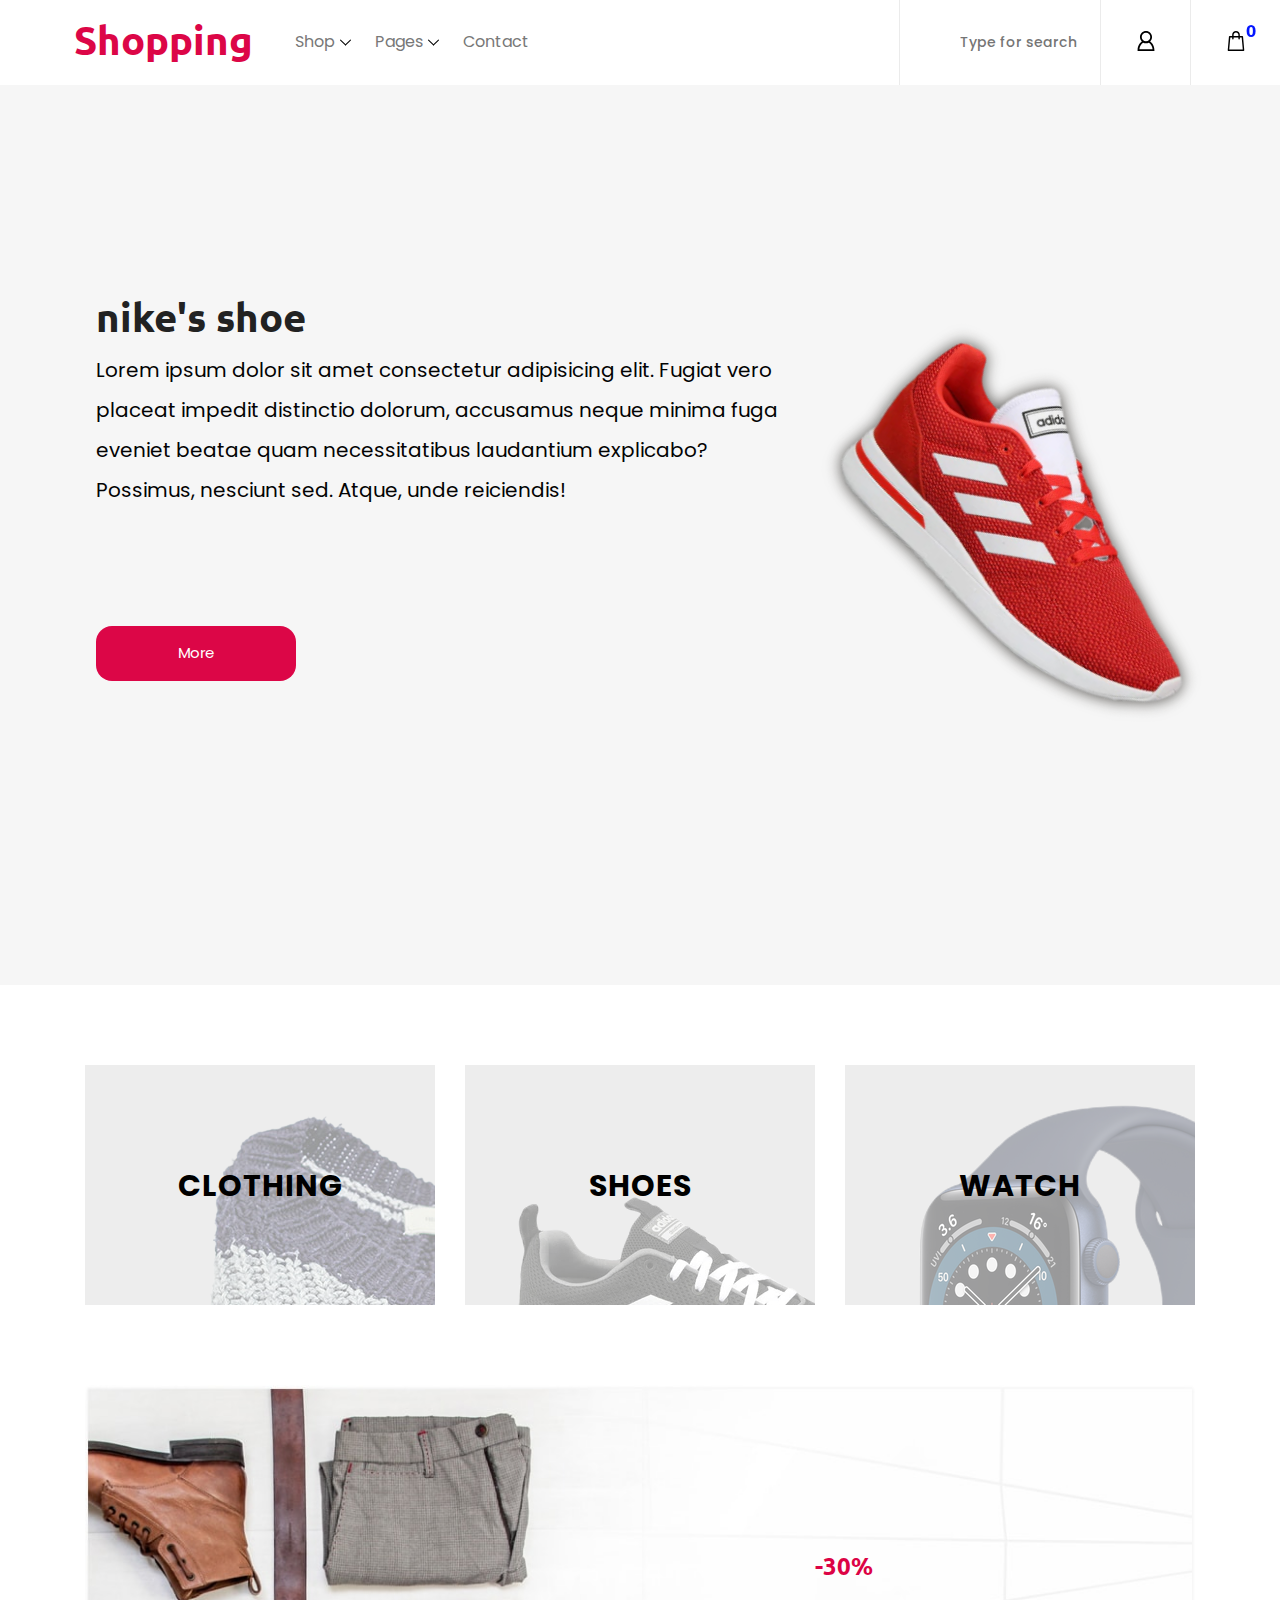
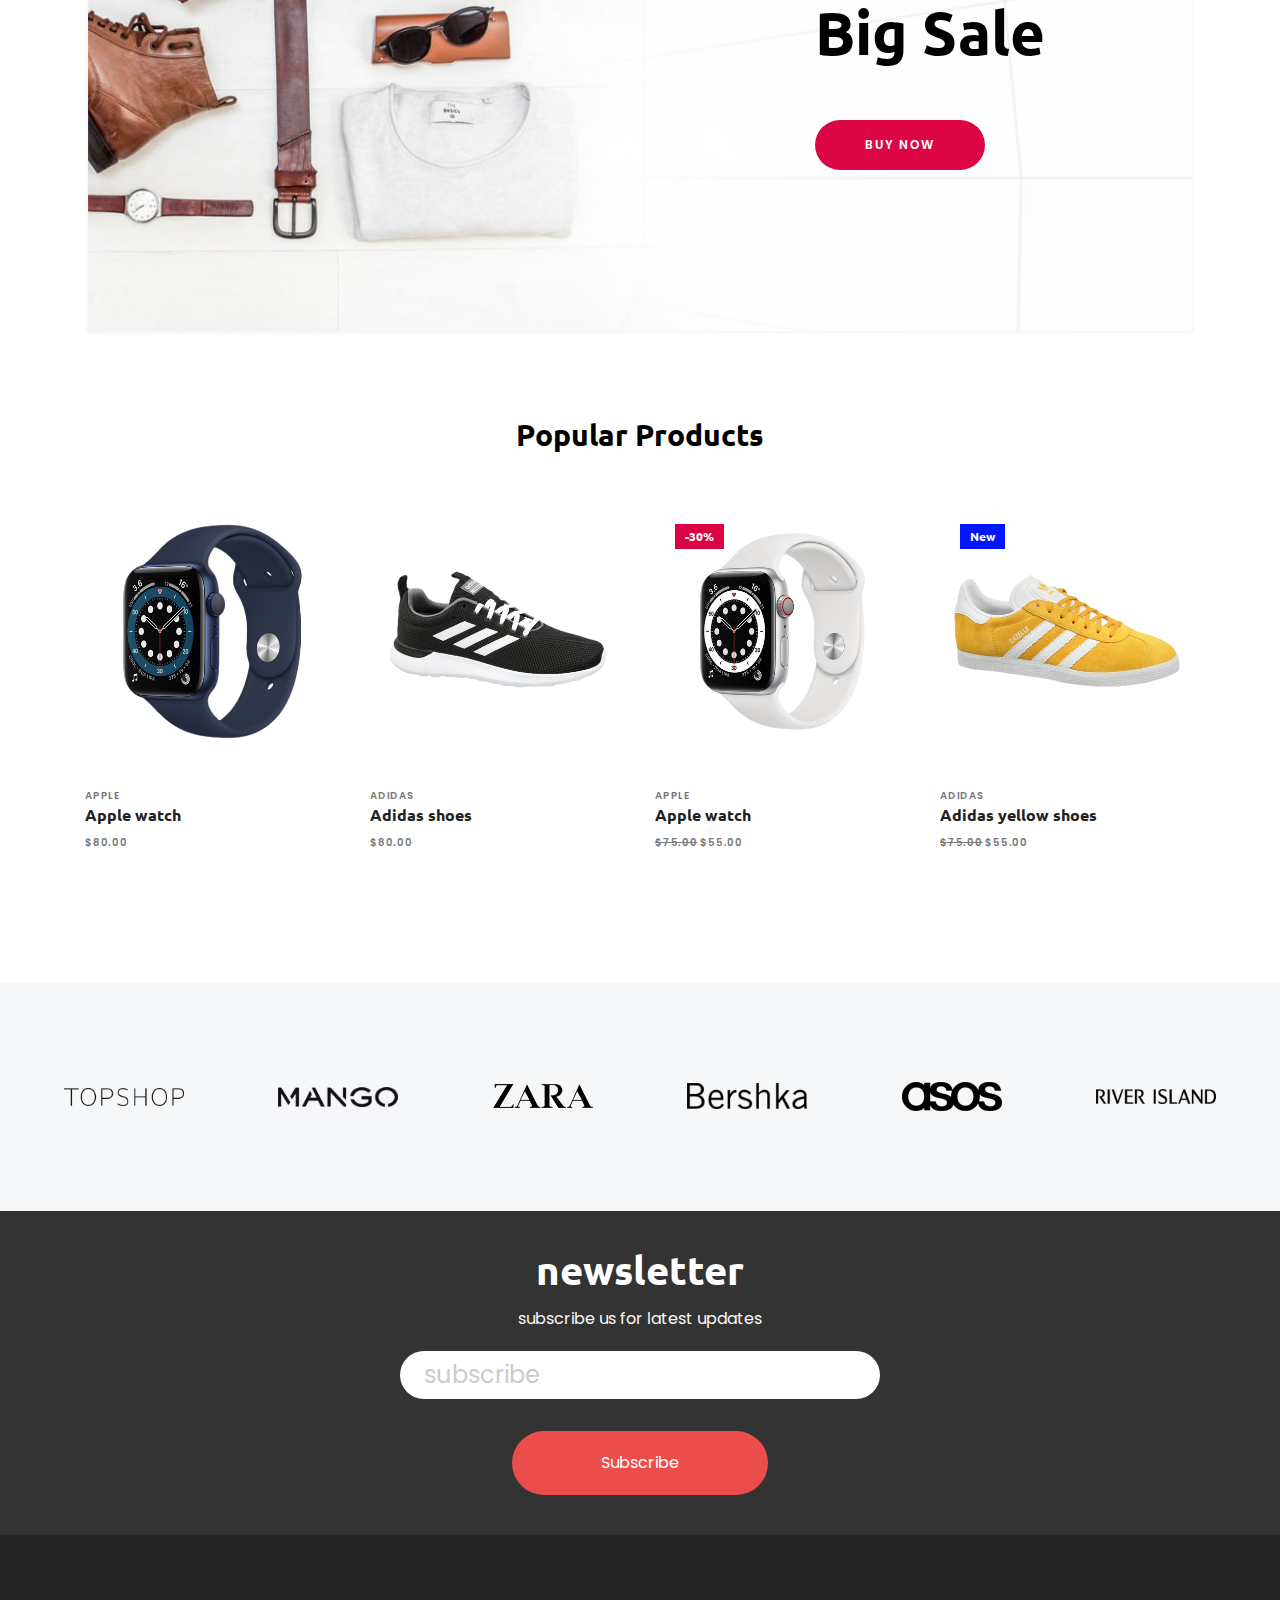
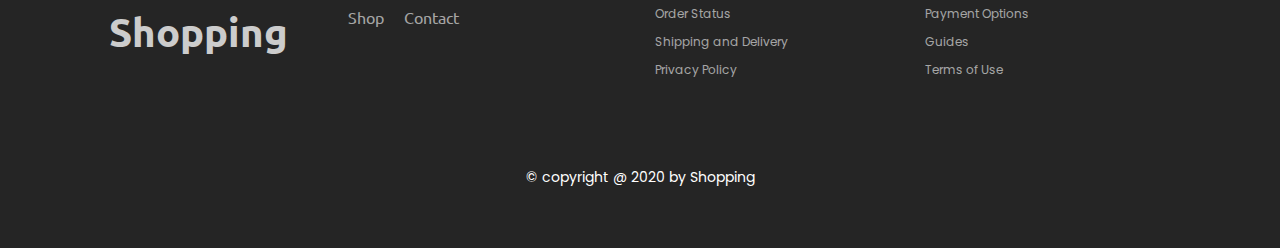
<file: index.html>
<!DOCTYPE html>
<html lang="en">

<head>
    <meta charset="UTF-8">
    <meta name="description" content="">
    <meta http-equiv="X-UA-Compatible" content="IE=edge">
    <meta name="viewport" content="width=device-width, initial-scale=1, shrink-to-fit=no">
    <!-- The above 4 meta tags *must* come first in the head; any other head content must come *after* these tags -->

    <!-- Title  -->
    <title>Shopping</title>

    <!-- Core Style CSS -->
    <link rel="stylesheet" href="./css/core-style.css">

     <!-- Font awesome -->
     <link rel="stylesheet" href="https://cdnjs.cloudflare.com/ajax/libs/font-awesome/6.1.1/css/all.min.css"
     integrity="sha512-KfkfwYDsLkIlwQp6LFnl8zNdLGxu9YAA1QvwINks4PhcElQSvqcyVLLD9aMhXd13uQjoXtEKNosOWaZqXgel0g=="
     crossorigin="anonymous" referrerpolicy="no-referrer" />

</head>

<body>
    <!-- ##### Header Area Start ##### -->
    <header class="header_area">
        <div class="classy-nav-container breakpoint-off d-flex align-items-center justify-content-between">
            <!-- Classy Menu -->
            <nav class="classy-navbar" id="essenceNav">
                <!-- Logo -->
                <a class="nav-brand" href="index.html">
                    <i class="fas fa-shopping-bag"></i>
                    <h1>Shopping</h1>
                </a>
                <!-- Navbar Toggler -->
                <div class="classy-navbar-toggler">
                    <span class="navbarToggler"></span>
                </div>
                <!-- Menu -->
                <div class="classy-menu">
                    <!-- close btn -->
                    <div class="classycloseIcon">
                        <div class="cross-wrap"><span class="top"></span><span class="bottom"></span></div>
                    </div>
                    <!-- Nav Start -->
                    <div class="classynav">
                        <ul>
                            <li><a href="#">Shop </a>
                                <ul class="dropdown">
                                    <li><a href="./html/shop-clothing.html">Clothing</a></li>
                                    <li><a href="./html/shop-shoes.html">Shoes</a></li>
                                    <li><a href="./html/shop-watch.html">Watch</a></li>
                                </ul>
                            </li>
                            <li><a href="#">Pages</a>
                                <ul class="dropdown">
                                    <li><a href="index.html">Home</a></li>
                                    <li><a href="./html/contact.html">Contact</a></li>
                                </ul>
                            </li>
                            <li><a href="./html/contact.html">Contact</a></li>
                        </ul>
                    </div>
                    <!-- Nav End -->
                </div>
            </nav>

            <!-- Header Meta Data -->
            <div class="header-meta d-flex clearfix justify-content-end">
                <!-- Search Area -->
                <div class="search-area">
                    <form action="#" method="post">
                        <input type="search" name="search" id="headerSearch" placeholder="Type for search">
                        <button type="submit"><i class="fa fa-search" aria-hidden="true"></i></button>
                    </form>
                </div>
                <!-- User Login Info -->
                <div class="user-login-info">
                    <a href="./html/login.html"><img src="img/core-img/user.svg" alt=""></a>
                </div>
                <!-- Cart Area -->
                <div class="cart-area">
                    <a href="#" id="essenceCartBtn"><img src="img/core-img/bag.svg" alt=""> <span>0</span></a>
                </div>
            </div>

        </div>
    </header>
    <!-- ##### Header Area End ##### -->

    <!-- ##### Right Side Cart Area ##### -->
    <div class="cart-bg-overlay"></div>

    <div class="right-side-cart-area">

        <!-- Cart Button -->
        <div class="cart-button">
            <a href="#" id="rightSideCart"><img src="img/core-img/bag.svg" alt=""> <span>0</span></a>
        </div>

        <div class="cart-content d-flex">

            <!-- Cart List Area -->

            <!-- Cart Summary -->
            <div class="cart-amount-summary">

                <h2>Summary</h2>
                <ul class="summary-table">
                    <li><span>subtotal:</span> <span>$0</span></li>
                    <li><span>delivery:</span> <span>Free</span></li>
                    <li><span>discount:</span> <span>0%</span></li>
                    <li><span>total:</span> <span>0</span></li>
                </ul>
                <div class="checkout-btn mt-100">
                    <a href="./html/checkout.html" class="btn essence-btn">check out</a>
                </div>
            </div>
        </div>
    </div>
    <!-- ##### Right Side Cart End ##### -->

    <!-- home section start -->
    <section id="home">
        <div class="home-slide">
            <div class="slide">
                <div class="content text-center text-md-left pl-md-5 ml-md-5">
                    <h1>nike's shoe</h1>
                    <p>Lorem ipsum dolor sit amet consectetur adipisicing elit. Fugiat vero placeat impedit distinctio
                        dolorum, accusamus neque minima fuga eveniet beatae quam necessitatibus laudantium explicabo?
                        Possimus, nesciunt sed. Atque, unde reiciendis!</p>
                    <a href="#"><button>More </button></a>
                </div>
                <div class="image">
                    <img src="./img/bg-img/shoe1.png" alt="" style="transform:rotate(35deg);filter: drop-shadow(0 0 8px #4b4844);">
                </div>
            </div>

        </div>
    </section>
    <!-- home section end -->
    <!-- ##### Top Catagory Area Start ##### -->
    <div class="top_catagory_area section-padding-80 clearfix">
        <div class="container">
            <div class="row justify-content-center">
                <!-- Single Catagory -->
                <div class="col-12 col-sm-6 col-md-4">
                    <div class="single_catagory_area d-flex align-items-center justify-content-center bg-img"
                        style="background-image: url(./img/products-img/clothing.png);">
                        <div class="catagory-content">
                            <a href="./html/shop-clothing.html">Clothing</a>
                        </div>
                    </div>
                </div>
                <!-- Single Catagory -->
                <div class="col-12 col-sm-6 col-md-4">
                    <div class="single_catagory_area d-flex align-items-center justify-content-center bg-img"
                        style="background-image: url(./img/products-img/shoe3.png);">
                        <div class="catagory-content">
                            <a href="./html/shop-shoes.html">Shoes</a>
                        </div>
                    </div>
                </div>
                <!-- Single Catagory -->
                <div class="col-12 col-sm-6 col-md-4">
                    <div class="single_catagory_area d-flex align-items-center justify-content-center bg-img"
                        style="background-image: url(./img/products-img/watch2.png);">
                        <div class="catagory-content">
                            <a href="#">Watch</a>
                        </div>
                    </div>
                </div>
            </div>
        </div>
    </div>
    <!-- ##### Top Catagory Area End ##### -->

    <!-- ##### CTA Area Start ##### -->
    <div class="cta-area">
        <div class="container">
            <div class="row">
                <div class="col-12">
                    <div class="cta-content bg-img background-overlay"
                        style="background-image: url(img/bg-img/bg-5.jpg);">
                        <div class="h-100 d-flex align-items-center justify-content-end">
                            <div class="cta--text">
                                <h6>-30%</h6>
                                <h2>Big Sale</h2>
                                <a href="#" class="btn essence-btn">Buy Now</a>
                            </div>
                        </div>
                    </div>
                </div>
            </div>
        </div>
    </div>
    <!-- ##### CTA Area End ##### -->

    <!-- ##### New Arrivals Area Start ##### -->
    <section class="new_arrivals_area section-padding-80 clearfix">
        <div class="container">
            <div class="row">
                <div class="col-12">
                    <div class="section-heading text-center">
                        <h2>Popular Products</h2>
                    </div>
                </div>
            </div>
        </div>

        <div class="container">
            <div class="row">
                <div class="col-12">
                    <div class="popular-products-slides owl-carousel">

                        <!-- Single Product -->
                        <div class="single-product-wrapper">
                            <a href="./html/single-product-details-apple1.html">
                                <!-- Product Image -->
                                <div class="product-img">
                                    <img src="./img/products-img/watch2.png" alt="">
                                    <!-- Favourite -->
                                    <div class="product-favourite">
                                        <a href="#" class="favme fa fa-heart"></a>
                                    </div>
                                </div>
                                <!-- Product Description -->
                                <div class="product-description">
                                    <span>Apple</span>
                                    <a href="single-product-details.html">
                                        <h6>Apple watch</h6>
                                    </a>
                                    <div class="title-sub">
                                        <span class="product-price">$80.00</span>
                                        <i class="fa-solid fa-cart-plus"></i>
                                    </div>
                                </div>
                            </a>
                        </div>

                        <!-- Single Product -->
                        <div class="single-product-wrapper">
                            <!-- Product Image -->
                            <a href="./html/single-product-details.html">
                                <div class="product-img">
                                    <img src="./img/products-img/shoe3.png" alt="">
                                    <!-- Favourite -->
                                    <div class="product-favourite">
                                        <a href="#" class="favme fa fa-heart"></a>
                                    </div>
                                </div>
                            </a>
                            <!-- Product Description -->
                            <div class="product-description">
                                <span>Adidas</span>
                                <a href="./html/single-product-details.html">
                                    <h6>Adidas shoes</h6>
                                </a>
                                <div class="title-sub">
                                    <span class="product-price">$80.00</span>
                                    <i class="fa-solid fa-cart-plus"></i>
                                </div>
                            </div>
                        </div>

                        <!-- Single Product -->
                        <div class="single-product-wrapper">
                            <!-- Product Image -->
                            <a href="./html/single-product-details-apple2.html">
                                <div class="product-img">
                                    <img src="./img/products-img/watch3.png" alt="">
                                    <!-- Product Badge -->
                                    <div class="product-badge offer-badge">
                                        <span>-30%</span>
                                    </div>
                                    <!-- Favourite -->
                                    <div class="product-favourite">
                                        <a href="#" class="favme fa fa-heart"></a>
                                    </div>
                                </div>
                            </a>
                            <!-- Product Description -->
                            <div class="product-description">
                                <span>Apple</span>
                                <a href="single-product-details.html">
                                    <h6>Apple watch</h6>
                                </a>
                                <div class="title-sub">
                                    <span class="product-price"><span class="old-price" style="text-decoration: line-through;">$75.00</span> $55.00</span>
                                    <i class="fa-solid fa-cart-plus"></i>
                                </div>
                            </div>
                        </div>

                        <!-- Single Product -->
                        <div class="single-product-wrapper">
                            <!-- Product Image -->
                            <a href="./html/single-product-details-shoes.html">
                                <div class="product-img">
                                    <img src="./img/products-img/shoe5.png" alt="">
                                    <!-- Product Badge -->
                                    <div class="product-badge new-badge">
                                        <span>New</span>
                                    </div>

                                    <!-- Favourite -->
                                    <div class="product-favourite">
                                        <a href="#" class="favme fa fa-heart"></a>
                                    </div>
                                </div>
                            </a>
                            <!-- Product Description -->
                            <div class="product-description">
                                <span>Adidas</span>
                                <a href="single-product-details.html">
                                    <h6>Adidas yellow shoes</h6>
                                </a>
                                <div class="title-sub">
                                    <span class="product-price"><span class="old-price" style="text-decoration: line-through;">$75.00</span> $55.00</span>
                                    <i class="fa-solid fa-cart-plus"></i>
                                </div>
                            </div>
                        </div>
                    </div>
                </div>
            </div>
        </div>
    </section>
    <!-- ##### New Arrivals Area End ##### -->

    <!-- ##### Brands Area Start ##### -->
    <div class="brands-area d-flex align-items-center justify-content-between">
        <!-- Brand Logo -->
        <div class="single-brands-logo">
            <img src="img/core-img/brand1.png" alt="">
        </div>
        <!-- Brand Logo -->
        <div class="single-brands-logo">
            <img src="img/core-img/brand2.png" alt="">
        </div>
        <!-- Brand Logo -->
        <div class="single-brands-logo">
            <img src="img/core-img/brand3.png" alt="">
        </div>
        <!-- Brand Logo -->
        <div class="single-brands-logo">
            <img src="img/core-img/brand4.png" alt="">
        </div>
        <!-- Brand Logo -->
        <div class="single-brands-logo">
            <img src="img/core-img/brand5.png" alt="">
        </div>
        <!-- Brand Logo -->
        <div class="single-brands-logo">
            <img src="img/core-img/brand6.png" alt="">
        </div>
    </div>
    <!-- ##### Brands Area End ##### -->

    <section id="newsletter">

        <h1>newsletter</h1>
        <p>subscribe us for latest updates</p>
        <input type="text" placeholder="subscribe"><br>
        <input type="submit" value="subscribe">

    </section>

    <!-- ##### Footer Area Start ##### -->
    <footer class="footer_area clearfix">
        <div class="container">
            <div class="row">
                <!-- Single Widget Area -->
                <div class="col-12 col-md-6">
                    <div class="single_widget_area d-flex mb-30">
                        <!-- Logo -->
                        <div class="footer-logo mr-50">
                            <i class="fas fa-shopping-bag"></i>
                            <h1>Shopping</h1>
                        </div>
                        <!-- Footer Menu -->
                        <div class="footer_menu">
                            <ul>
                                <li><a href="shop.html">Shop</a></li>
                                <li><a href="contact.html">Contact</a></li>
                            </ul>
                        </div>
                    </div>
                </div>
                <!-- Single Widget Area -->
                <div class="col-12 col-md-6">
                    <div class="single_widget_area mb-30">
                        <ul class="footer_widget_menu">
                            <li><a href="#">Order Status</a></li>
                            <li><a href="#">Payment Options</a></li>
                            <li><a href="#">Shipping and Delivery</a></li>
                            <li><a href="#">Guides</a></li>
                            <li><a href="#">Privacy Policy</a></li>
                            <li><a href="#">Terms of Use</a></li>
                        </ul>
                    </div>
                </div>
            </div>

            <div class="row mt-5">
                <div class="col-md-12 text-center">
                    <div class="credit text-center" style="color: white;">&copy; copyright @ 2020 by
                        <span>Shopping</span></div>
                </div>
            </div>

        </div>
    </footer>
    <!-- ##### Footer Area End ##### -->


    <!-- jQuery (Necessary for All JavaScript Plugins) -->
    <script src="js/jquery/jquery-2.2.4.min.js"></script>
    <!-- Popper js -->
    <script src="js/popper.min.js"></script>
    <!-- Bootstrap js -->
    <script src="js/bootstrap.min.js"></script>
    <!-- Plugins js -->
    <script src="js/plugins.js"></script>
    <!-- Classy Nav js -->
    <script src="js/classy-nav.min.js"></script>
    <!-- Active js -->
    <script src="js/active.js"></script>

</body>

</html>
</file>
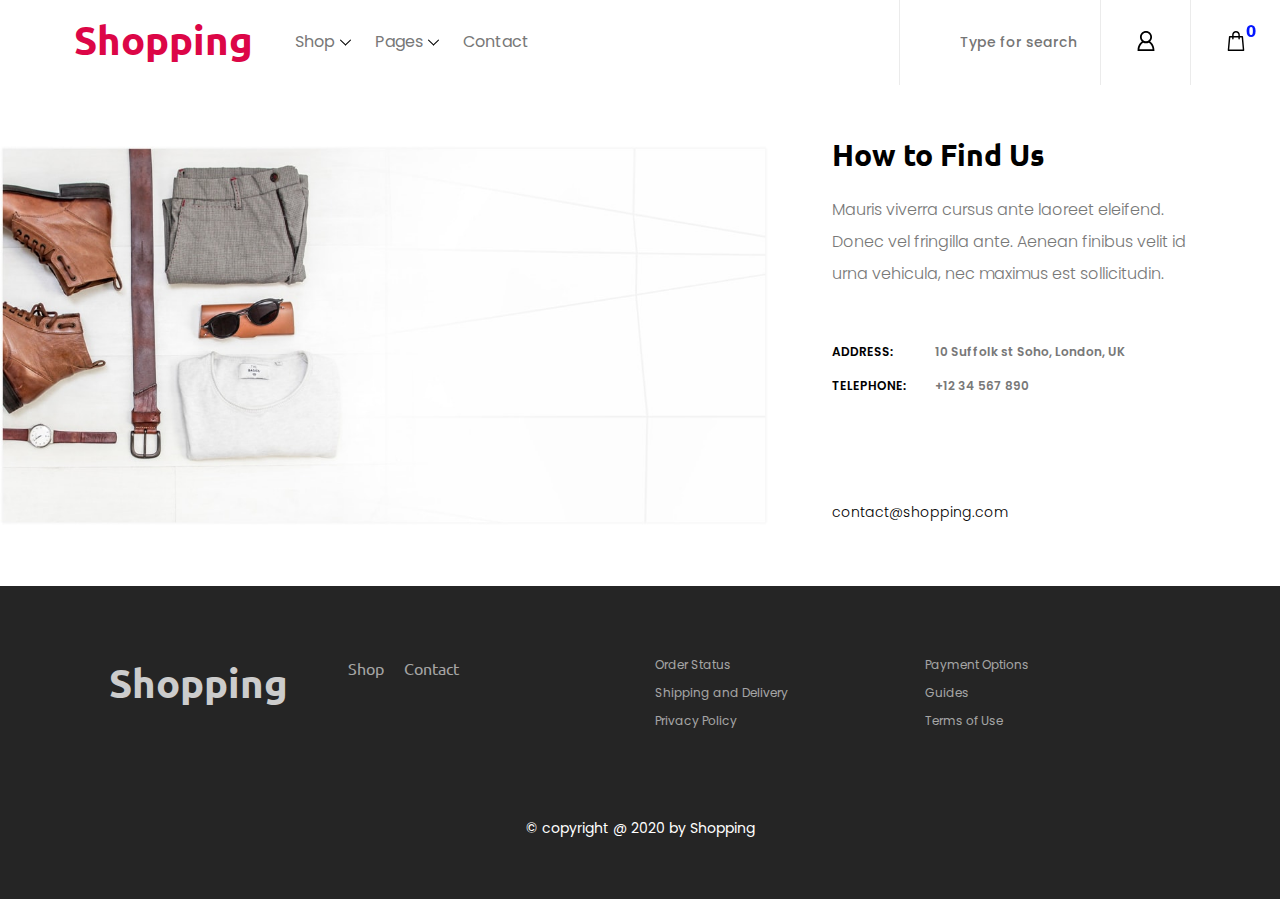
<file: html/contact.html>
<!DOCTYPE html>
<html lang="en">

<head>
    <meta charset="UTF-8">
    <meta name="description" content="">
    <meta http-equiv="X-UA-Compatible" content="IE=edge">
    <meta name="viewport" content="width=device-width, initial-scale=1, shrink-to-fit=no">
    <!-- The above 4 meta tags *must* come first in the head; any other head content must come *after* these tags -->

    <!-- Title  -->
    <title>Shopping</title>

    <!-- Core Style CSS -->
    <link rel="stylesheet" href="../css/core-style.css">

         <!-- Font awesome -->
         <link rel="stylesheet" href="https://cdnjs.cloudflare.com/ajax/libs/font-awesome/6.1.1/css/all.min.css"
         integrity="sha512-KfkfwYDsLkIlwQp6LFnl8zNdLGxu9YAA1QvwINks4PhcElQSvqcyVLLD9aMhXd13uQjoXtEKNosOWaZqXgel0g=="
         crossorigin="anonymous" referrerpolicy="no-referrer" />

</head>

<body>
    <!-- ##### Header Area Start ##### -->
    <header class="header_area">
        <div class="classy-nav-container breakpoint-off d-flex align-items-center justify-content-between">
            <!-- Classy Menu -->
            <nav class="classy-navbar" id="essenceNav">
                <!-- Logo -->
                <a class="nav-brand" href="../index.html">
                    <i class="fas fa-shopping-bag"></i>
                    <h1>Shopping</h1>
                </a>
                <!-- Navbar Toggler -->
                <div class="classy-navbar-toggler">
                    <span class="navbarToggler"><span></span><span></span><span></span></span>
                </div>
                <!-- Menu -->
                <div class="classy-menu">
                    <!-- close btn -->
                    <div class="classycloseIcon">
                        <div class="cross-wrap"><span class="top"></span><span class="bottom"></span></div>
                    </div>
                    <!-- Nav Start -->
                    <div class="classynav">
                        <ul>
                            <li><a href="#">Shop</a>
                                <ul class="dropdown">
                                    <li><a href="index.html">Clothing</a></li>
                                    <li><a href="shop.html">Shoes</a></li>
                                    <li><a href="single-product-details.html">Watch</a></li>
                                </ul>
                            </li>
                            <li><a href="#">Pages</a>
                                <ul class="dropdown">
                                    <li><a href="index.html">Home</a></li>
                                    <li><a href="checkout.html">Checkout</a></li>
                                    <li><a href="contact.html">Contact</a></li>
                                </ul>
                            </li>
                            <li><a href="contact.html">Contact</a></li>
                        </ul>
                    </div>
                    <!-- Nav End -->
                </div>
            </nav>

            <!-- Header Meta Data -->
            <div class="header-meta d-flex clearfix justify-content-end">
                <!-- Search Area -->
                <div class="search-area">
                    <form action="#" method="post">
                        <input type="search" name="search" id="headerSearch" placeholder="Type for search">
                        <button type="submit"><i class="fa fa-search" aria-hidden="true"></i></button>
                    </form>
                </div>
                <!-- User Login Info -->
                <div class="user-login-info">
                    <a href="#"><img src="../img/core-img/user.svg" alt=""></a>
                </div>
                <!-- Cart Area -->
                <div class="cart-area">
                    <a href="#" id="essenceCartBtn"><img src="../img/core-img/bag.svg" alt=""> <span>0</span></a>
                </div>
            </div>

        </div>
    </header>
    <!-- ##### Header Area End ##### -->

    <!-- ##### Right Side Cart Area ##### -->
    <div class="cart-bg-overlay"></div>

    <div class="right-side-cart-area">

        <!-- Cart Button -->
        <div class="cart-button">
            <a href="#" id="rightSideCart"><img src="../img/core-img/bag.svg" alt=""> <span>0</span></a>
        </div>

        <div class="cart-content d-flex">

            <!-- Cart Summary -->
            <div class="cart-amount-summary">

                <h2>Summary</h2>
                <ul class="summary-table">
                    <li><span>subtotal:</span> <span></span></li>
                    <li><span>delivery:</span> <span></span></li>
                    <li><span>discount:</span> <span></span></li>
                    <li><span>total:</span> <span></span></li>
                </ul>
                <div class="checkout-btn mt-100">
                    <a href="./checkout.html" class="btn essence-btn">check out</a>
                </div>
            </div>
        </div>
    </div>
    <!-- ##### Right Side Cart End ##### -->


    <div class="contact-area d-flex align-items-center">

        <div class="google-map">
            <img src="../img/bg-img/bg-5.jpg" alt="" srcset="">
        </div>

        <div class="contact-info">
            <h2>How to Find Us</h2>
            <p>Mauris viverra cursus ante laoreet eleifend. Donec vel fringilla ante. Aenean finibus velit id urna vehicula, nec maximus est sollicitudin.</p>

            <div class="contact-address mt-50">
                <p><span>address:</span> 10 Suffolk st Soho, London, UK</p>
                <p><span>telephone:</span> +12 34 567 890</p>
                <p><a href="mailto:contact@essence.com">contact@shopping.com</a></p>
            </div>
        </div>

    </div>

    <!-- ##### Footer Area Start ##### -->
    <footer class="footer_area clearfix">
        <div class="container">
            <div class="row">
                <!-- Single Widget Area -->
                <div class="col-12 col-md-6">
                    <div class="single_widget_area d-flex mb-30">
                        <!-- Logo -->
                        <div class="footer-logo mr-50">
                            <i class="fas fa-shopping-bag"></i>
                            <h1>Shopping</h1>
                        </div>
                        <!-- Footer Menu -->
                        <div class="footer_menu">
                            <ul>
                                <li><a href="shop.html">Shop</a></li>
                                <li><a href="contact.html">Contact</a></li>
                            </ul>
                        </div>
                    </div>
                </div>
                <!-- Single Widget Area -->
                <div class="col-12 col-md-6">
                    <div class="single_widget_area mb-30">
                        <ul class="footer_widget_menu">
                            <li><a href="#">Order Status</a></li>
                            <li><a href="#">Payment Options</a></li>
                            <li><a href="#">Shipping and Delivery</a></li>
                            <li><a href="#">Guides</a></li>
                            <li><a href="#">Privacy Policy</a></li>
                            <li><a href="#">Terms of Use</a></li>
                        </ul>
                    </div>
                </div>
            </div>

            <div class="row mt-5">
                <div class="col-md-12 text-center">
                    <div class="credit text-center" style="color: white;">&copy; copyright @ 2020 by
                        <span>Shopping</span></div>
                </div>
            </div>

        </div>
    </footer>
    <!-- ##### Footer Area End ##### -->

    <!-- jQuery (Necessary for All JavaScript Plugins) -->
    <script src="../js/jquery/jquery-2.2.4.min.js"></script>
    <!-- Popper js -->
    <script src="../js/popper.min.js"></script>
    <!-- Bootstrap js -->
    <script src="../js/bootstrap.min.js"></script>
    <!-- Plugins js -->
    <script src="../js/plugins.js"></script>
    <!-- Classy Nav js -->
    <script src="../js/classy-nav.min.js"></script>
    <!-- Active js -->
    <script src="../js/active.js"></script>

</body>

</html>
</file>
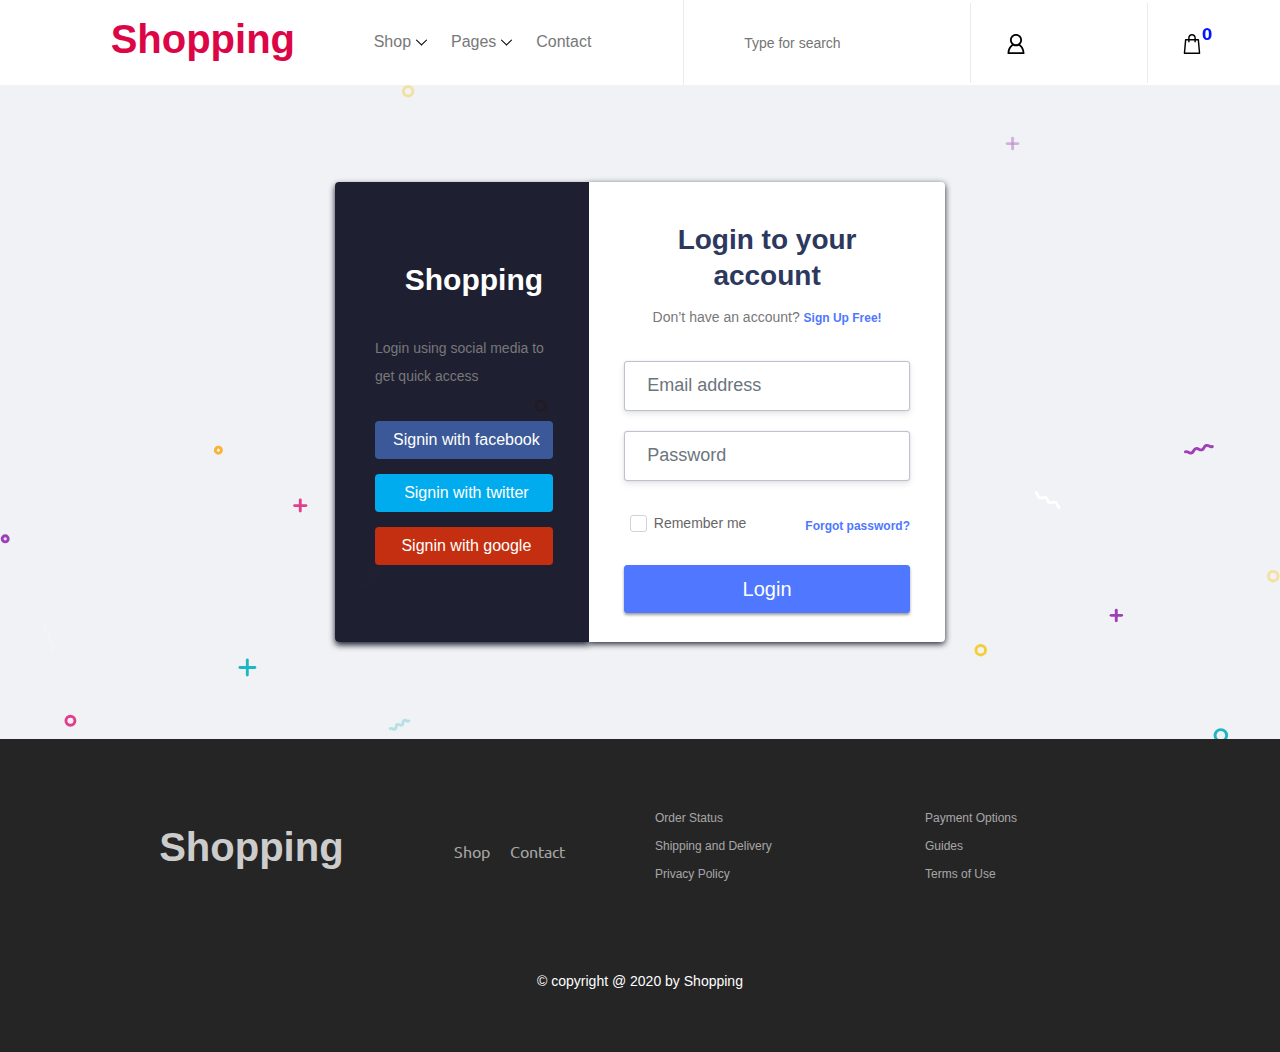
<file: html/login.html>
<!DOCTYPE html>
<html lang="en">

<head>
    <meta charset="UTF-8">
    <meta http-equiv="X-UA-Compatible" content="IE=edge">
    <meta name="viewport" content="width=device-width, initial-scale=1.0">
    <title>Shopping</title>

    <!-- Core Style CSS -->
    <link rel="stylesheet" href="../css/core-style.css">

    <!-- Font awesome -->
    <link rel="stylesheet" href="https://cdnjs.cloudflare.com/ajax/libs/font-awesome/6.1.1/css/all.min.css"
        integrity="sha512-KfkfwYDsLkIlwQp6LFnl8zNdLGxu9YAA1QvwINks4PhcElQSvqcyVLLD9aMhXd13uQjoXtEKNosOWaZqXgel0g=="
        crossorigin="anonymous" referrerpolicy="no-referrer" />

    <!-- CSS login -->
    <style>
        * {
            margin: auto;
            padding: auto;
        }

        @media (min-width: 576px) and (max-width: 767px) {
            .col-sm-4 {
                max-width: 100%;
                flex: auto;
            }

            .authfy-panel-left,
            .authfy-panel-right {
                float: left;
            }

        }

        @media (min-width: 320px) and (max-width: 375px) {

            body {
                background-size: cover;
            }
        }

        body,
        html {
            background-color: #f0f2f5;
            height: 100vh;
            text-rendering: optimizeLegibility;
        }

        .dust-paarticle {
            position: absolute;
            width: 100%;
        }

        #snell {
            position: absolute;
            top: 0;
            width: 100%;
        }

        #eye1 {
            animation: swing ease-in-out .6s infinite alternate;
            transform-origin: bottom;
            transform-box: fill-box;
            left: calc(52% - .0rem);
        }

        #eye2 {
            animation: swing ease-in-out .5s infinite alternate;
            transform-origin: bottom;
            transform-box: fill-box;
            left: calc(40% - .0rem);
        }


        #dust-paarticle path {
            transform-box: fill-box;
            transform-origin: center;
        }

        /*************swing************/
        @keyframes swing {
            0% {
                transform: rotate(8deg);
            }

            100% {
                transform: rotate(-8deg);
            }
        }


        .position-set {
            position: absolute;
            top: 5%;
        }

        @import url('https://fonts.googleapis.com/css?family=Titillium+Web:300,400,600,700,900');

        /*--------------------*/
        /* 02. Common CSS */
        /*--------------------*/


        body {
            font-family: 'Titillium Web', sans-serif;
            font-size: 14px;
            font-weight: 400;
            color: #44525f;
        }

        ul {
            padding: 0;
            margin: 0;
            list-style: none;
        }

        a {
            text-decoration: none;
            color: #2d385e;

        }

        a:focus {
            outline: none;
            text-decoration: none;
        }

        h1,
        h2,
        h3,
        h4,
        h5,
        h6 {
            font-family: 'Titillium Web', sans-serif;
            color: #2d385e;
        }

        a,
        a:hover,
        a:focus {
            color: #4f77ff;
        }

        .btn-primary {
            background-color: #4f77ff;
            border-color: #4f77ff;
        }

        .btn-primary:hover,
        .btn-primary:active:hover,
        .btn-primary:focus,
        .btn-primary:active:focus,
        .btn-primary:active,
        .btn-primary.active {
            background-color: #486ff2;
            border-color: #486ff2;
        }

        .authfy-login .btn.btn-lg {
            border-radius: 3px;
            box-shadow: 0px 2px 3px #9c9c9c;
        }

        .brand-logo {
            margin-top: 0px;
            margin-bottom: 35px;
        }

        /*--------------------*/
        /* 03. Section Panel UI CSS */
        /*--------------------*/

        .authfy-container {
            margin-top: 97px;
            margin-bottom: 97px;
        }

        .authfy-panel-left {
            background-color: rgb(12 14 33 / 92%);
            color: #ffffff;
            border-top-left-radius: 4px;
            border-bottom-left-radius: 4px;
            -webkit-box-shadow: 0px 3px 6px #1d2030;
            box-shadow: 0px 3px 6px #1d2030;
        }

        .authfy-panel-right {
            background-color: #ffffff;
            border-top-right-radius: 4px;
            border-bottom-right-radius: 4px;
            -webkit-box-shadow: 0px 2px 6px 0px #1d2030;
            box-shadow: 0px 2px 6px 0px #1d2030;
        }

        .authfy-login,
        .authfy-panel-left .brand-col {
            height: 460px;
        }

        .authfy-panel-left .brand-col {
            display: table;
            width: 100%;
            padding: 25px;
        }

        .authfy-panel-left .brand-col .headline {
            display: table-cell;
            vertical-align: middle;
        }

        .authfy-panel-left .brand-col .headline h1,
        .authfy-panel-left .brand-col .headline h2,
        .authfy-panel-left .brand-col .headline h3 {
            color: #fff;
            font-size: 48px;
            font-weight: 700;
        }

        .authfy-login {
            position: relative;
            top: 0;
            left: 0;
            overflow: hidden;
        }

        .authfy-panel {
            padding: 20px 30px;
            position: absolute;
            top: 0;
            left: 0;
            width: 100%;
            height: 100%;
            transition: all .5s ease;
            opacity: 0;
            transform: translateX(-100%);
            -webkit-transform: translateX(-100%);
        }

        .authfy-panel .authfy-heading {
            margin-bottom: 30px;
        }

        .authfy-login .auth-title {
            font-weight: 700;
        }

        .authfy-login .authfy-panel.active {
            opacity: 1;
            transform: translateX(0);
            -webkit-transform: translateX(0);
        }

        .brand-col .social-buttons a {
            color: #ffffff;
            margin-top: 15px;
        }

        .brand-col .social-buttons a:hover {
            color: white;
            opacity: 0.9;
        }

        .brand-col .social-buttons .btn-facebook {
            background: #3b5998;
        }

        .brand-col .social-buttons .btn-twitter {
            background: #00aced;
        }

        .brand-col .social-buttons .btn-google {
            background: #c32f10;
        }

        .brand-col .social-buttons a>span {
            padding-left: 5px;
        }

        .panel-login {
            margin-top: 20px;
        }

        .panel-login .remember-row {
            margin-bottom: 10px;
        }

        .panel-login .remember-row label {
            font-weight: normal;
            position: relative;
            cursor: pointer;
            color: #666;
            padding-left: 24px;
        }

        .authfy-login .forgotPwd {
            text-align: right;
            margin-top: 10px;
        }

        .panel-login .form-control,
        .panel-signup .form-control,
        .panel-forgot .form-control {
            background-color: #fff;
            color: #333333;
            font-size: 18px;
            height: 50px;
            margin-bottom: 20px;
            padding: 12px 22px;
            border-radius: 3px;
            border: solid 1px #bcc2ce;
            outline: none;
            -webkit-box-shadow: 0 3px 6px 0 rgba(0, 0, 0, 0.1), 0 0 2px 0 rgba(0, 0, 0, 0.1);
            box-shadow: 0 3px 6px 0 rgba(0, 0, 0, 0.1), 0 0 2px 0 rgba(0, 0, 0, 0.1);
        }

        .authfy-panel.panel-forgot {
            padding-top: 40px;
        }

        .panel-login .form-control:focus,
        .panel-signup .form-control:focus,
        .panel-forgot .form-control:focus {
            border-color: #4f77ff;
            z-index: 2;
            outline: 0;
            -webkit-box-shadow: inset 0 1px 1px rgba(0, 0, 0, .075), 0 0 8px rgba(102, 175, 233, .6);
            box-shadow: inset 0 1px 1px rgba(0, 0, 0, .075), 0 0 8px rgba(102, 175, 233, .6);
        }

        .pwdMask {
            position: relative;
        }

        .pwdMask .pwd-toggle {
            color: #cccccc;
            position: absolute;
            z-index: 2;
        }

        .panel-login .pwdMask .pwd-toggle,
        .panel-signup .pwdMask .pwd-toggle {
            top: 15px;
            right: 15px;
        }

        .pwdMask .pwd-toggle:hover,
        .pwdMask .pwd-toggle:focus {
            cursor: pointer;
        }

        .pwdMask .pwd-toggle:hover,
        .pwdMask .pwd-toggle:focus,
        .pwdMask .pwd-toggle.fa-eye {
            color: #4f77ff;
        }

        .panel-signup .term-policy a {
            text-decoration: underline;
        }

        /*--------------------*/
        /* 04. Check box UI CSS */
        /*--------------------*/

        .checkbox input[type="checkbox"] {
            position: absolute;
            right: 9000px;
        }

        .checkbox input[type="checkbox"]+.label-text:before,
        .checkbox input[type="checkbox"]+.label-text:after {
            font-size: 11px;
            display: inline-block;
            width: 17px;
            height: 17px;
            padding: 2px;
            margin-left: 0;
            position: absolute;
            top: 2px;
            left: 0;
        }

        .checkbox input[type="checkbox"]+.label-text:before {
            content: "";
            background-color: #ffffff;
            border: 1px solid #ced4da;
            border-radius: 3px;
            cursor: pointer;
            -webkit-transition: border 0.15s ease-in-out, color 0.15s ease-in-out;
            transition: border 0.15s ease-in-out, color 0.15s ease-in-out;
        }

        .checkbox input[type="checkbox"]+.label-text:after {
            background-color: #4f77ff;
            color: #ffffff;
            border-radius: 2px;
            border-color: #4f77ff;
            line-height: 1.4;
        }

        .checkbox input[type="checkbox"] {
            opacity: 0;
            z-index: 1;
            cursor: pointer;
        }

        .checkbox input[type="checkbox"]:focus+.label-text:before {
            outline: thin dotted;
            outline: 5px auto -webkit-focus-ring-color;
            outline-offset: -2px;
        }

        .checkbox input[type="checkbox"]:checked+.label-text:after {
            font-family: "FontAwesome";
            content: "\f00c";
        }

        /*--------------------*/
        /* 05. Responsive CSS */
        /*--------------------*/

        @media (min-width: 768px) {

            .authfy-panel {
                padding: 20px;
            }


        }

        @media (max-width: 767px) {

            .authfy-panel-left,
            .authfy-panel-right {
                box-shadow: none;
            }

            .authfy-panel-left {
                border-top-left-radius: 4px;
                border-top-right-radius: 4px;
                border-bottom-left-radius: 0px;
                border-bottom-right-radius: 0px;
            }

            .authfy-panel-right {
                border-top-left-radius: 0px;
                border-top-right-radius: 0px;
                border-bottom-left-radius: 4px;
                border-bottom-right-radius: 4px;
            }

            .authfy-panel-left .brand-col {
                height: 300px;
                text-align: center;
            }

            .term-policy {
                font-size: 75%;
            }
        }

        @media (min-width: 320px) and (max-width: 375px) {

            body {
                background-size: cover;
            }

            .authfy-login .authfy-panel {
                padding: 20px;
            }

            .panel-login .remember-row {
                margin-bottom: 10px;
                font-size: 14px;
            }
        }

        @media (max-width: 320px) {
            .authfy-login {
                height: 480px;
            }

            .authfy-heading p {
                font-size: 14px;
            }

            .remember-row .col-sm-6 {
                width: 100%;
            }

            .authfy-login .forgotPwd {
                text-align: left;
                margin-top: 0px;
            }
        }


        @media (min-width: 1200px) {
            .col-lg-offset-3 {
                margin-left: 25%;
            }

            .col-lg-6 {
                width: 50%;
            }

            .col-lg-1,
            .col-lg-10,
            .col-lg-11,
            .col-lg-12,
            .col-lg-2,
            .col-lg-3,
            .col-lg-4,
            .col-lg-5,
            .col-lg-6,
            .col-lg-7,
            .col-lg-8,
            .col-lg-9 {
                float: left;
            }

        }



        @media (min-width: 768px) {

            .col-sm-1,
            .col-sm-10,
            .col-sm-11,
            .col-sm-12,
            .col-sm-2,
            .col-sm-3,
            .col-sm-4,
            .col-sm-5,
            .col-sm-6,
            .col-sm-7,
            .col-sm-8,
            .col-sm-9 {
                float: left;
            }
        }
    </style>
</head>

<body>
    <!-- ##### Header Area Start ##### -->
    <header class="header_area">
        <div class="classy-nav-container breakpoint-off d-flex align-items-center justify-content-between">
            <!-- Classy Menu -->
            <nav class="classy-navbar" id="essenceNav">
                <!-- Logo -->
                <a class="nav-brand" href="../index.html">
                    <i class="fas fa-shopping-bag"></i>
                    <h1>Shopping</h1>
                </a>
                <!-- Navbar Toggler -->
                <div class="classy-navbar-toggler">
                    <span class="navbarToggler"><span></span>
                </div>
                <!-- Menu -->
                <div class="classy-menu">
                    <!-- close btn -->
                    <div class="classycloseIcon">
                        <div class="cross-wrap"><span class="top"></span><span class="bottom"></span></div>
                    </div>
                    <!-- Nav Start -->
                    <div class="classynav">
                        <ul>
                            <li><a href="#">Shop </a>
                                <ul class="dropdown">
                                    <li><a href="./shop-clothing.html">Clothing</a></li>
                                    <li><a href="shop.html">Shoes</a></li>
                                    <li><a href="../html/shop-watch.html">Watch</a></li>
                                </ul>
                            </li>
                            <li><a href="#">Pages</a>
                                <ul class="dropdown">
                                    <li><a href="index.html">Home</a></li>
                                    <li><a href="checkout.html">Checkout</a></li>
                                    <li><a href="./html/contact.html">Contact</a></li>
                                </ul>
                            </li>
                            <li><a href="contact.html">Contact</a></li>
                        </ul>
                    </div>
                    <!-- Nav End -->
                </div>
            </nav>

            <!-- Header Meta Data -->
            <div class="header-meta d-flex clearfix justify-content-end">
                <!-- Search Area -->
                <div class="search-area">
                    <form action="#" method="post">
                        <input type="search" name="search" id="headerSearch" placeholder="Type for search">
                        <button type="submit"><i class="fa fa-search" aria-hidden="true"></i></button>
                    </form>
                </div>
                <!-- User Login Info -->
                <div class="user-login-info">
                    <a href="#"><img src="../img/core-img/user.svg" alt=""></a>
                </div>
                <!-- Cart Area -->
                <div class="cart-area">
                    <a href="#" id="essenceCartBtn"><img src="../img/core-img/bag.svg" alt=""> <span>0</span></a>
                </div>
            </div>

        </div>
    </header>
    <!-- ##### Header Area End ##### -->

    <div class="dust-paarticle">

        <svg width="100%" id="dust-paarticle" height="100%" viewBox="0 0 885 455" fill="none"
            xmlns="http://www.w3.org/2000/svg">
            <path
                d="M678.1 394.1C679.923 394.1 681.4 392.622 681.4 390.8C681.4 388.977 679.923 387.5 678.1 387.5C676.277 387.5 674.8 388.977 674.8 390.8C674.8 392.622 676.277 394.1 678.1 394.1Z"
                stroke="#F4CD39" stroke-width="2" stroke-miterlimit="10" stroke-linecap="round"
                stroke-linejoin="round" />
            <path opacity="0.46"
                d="M880.3 342.9C882.123 342.9 883.6 341.423 883.6 339.6C883.6 337.777 882.123 336.3 880.3 336.3C878.477 336.3 877 337.777 877 339.6C877 341.423 878.477 342.9 880.3 342.9Z"
                stroke="#F4CD39" stroke-width="2" stroke-miterlimit="10" stroke-linecap="round"
                stroke-linejoin="round" />
            <path opacity="0.46"
                d="M282.2 7.69997C284.023 7.69997 285.5 6.2225 285.5 4.39996C285.5 2.57742 284.023 1.09998 282.2 1.09998C280.377 1.09998 278.9 2.57742 278.9 4.39996C278.9 6.2225 280.377 7.69997 282.2 7.69997Z"
                stroke="#F4CD39" stroke-width="2" stroke-miterlimit="10" stroke-linecap="round"
                stroke-linejoin="round" />
            <path
                d="M598.3 207.8C601.061 207.8 603.3 205.561 603.3 202.8C603.3 200.039 601.061 197.8 598.3 197.8C595.539 197.8 593.3 200.039 593.3 202.8C593.3 205.561 595.539 207.8 598.3 207.8Z"
                stroke="#FDB130" stroke-width="2" stroke-miterlimit="10" stroke-linecap="round"
                stroke-linejoin="round" />
            <path
                d="M48.7 442.7C50.4121 442.7 51.8 441.312 51.8 439.6C51.8 437.888 50.4121 436.5 48.7 436.5C46.9879 436.5 45.6 437.888 45.6 439.6C45.6 441.312 46.9879 442.7 48.7 442.7Z"
                stroke="#E03F8D" stroke-width="2" stroke-miterlimit="10" stroke-linecap="round"
                stroke-linejoin="round" />
            <path
                d="M489.7 311.7C491.909 311.7 493.7 309.909 493.7 307.7C493.7 305.491 491.909 303.7 489.7 303.7C487.491 303.7 485.7 305.491 485.7 307.7C485.7 309.909 487.491 311.7 489.7 311.7Z"
                stroke="#1DB7C2" stroke-width="2" stroke-miterlimit="10" stroke-linecap="round"
                stroke-linejoin="round" />
            <path
                d="M373.8 225C375.623 225 377.1 223.523 377.1 221.7C377.1 219.877 375.623 218.4 373.8 218.4C371.977 218.4 370.5 219.877 370.5 221.7C370.5 223.523 371.977 225 373.8 225Z"
                stroke="#FDB130" stroke-width="2" stroke-miterlimit="10" stroke-linecap="round"
                stroke-linejoin="round" />
            <path
                d="M844.1 453.7C846.309 453.7 848.1 451.909 848.1 449.7C848.1 447.491 846.309 445.7 844.1 445.7C841.891 445.7 840.1 447.491 840.1 449.7C840.1 451.909 841.891 453.7 844.1 453.7Z"
                stroke="#1DB7C2" stroke-width="2" stroke-miterlimit="10" stroke-linecap="round"
                stroke-linejoin="round" />
            <path
                d="M151 254.6C152.16 254.6 153.1 253.66 153.1 252.5C153.1 251.34 152.16 250.4 151 250.4C149.84 250.4 148.9 251.34 148.9 252.5C148.9 253.66 149.84 254.6 151 254.6Z"
                stroke="#FDB130" stroke-width="2" stroke-miterlimit="10" stroke-linecap="round"
                stroke-linejoin="round" />
            <path
                d="M3.6 315.9C4.7598 315.9 5.7 314.96 5.7 313.8C5.7 312.64 4.7598 311.7 3.6 311.7C2.4402 311.7 1.5 312.64 1.5 313.8C1.5 314.96 2.4402 315.9 3.6 315.9Z"
                stroke="#9E3FB7" stroke-width="2" stroke-miterlimit="10" stroke-linecap="round"
                stroke-linejoin="round" />
            <path d="M768.2 366.7H775.5" stroke="#9E3FB7" stroke-width="2" stroke-miterlimit="10" stroke-linecap="round"
                stroke-linejoin="round" />
            <path d="M771.8 363.1V370.4" stroke="#9E3FB7" stroke-width="2" stroke-miterlimit="10" stroke-linecap="round"
                stroke-linejoin="round" />
            <g opacity="0.6">
                <path opacity="0.6" d="M696.4 40.5H703.8" stroke="#9E3FB7" stroke-width="2" stroke-miterlimit="10"
                    stroke-linecap="round" stroke-linejoin="round" />
                <path opacity="0.6" d="M700.1 36.8V44.2" stroke="#9E3FB7" stroke-width="2" stroke-miterlimit="10"
                    stroke-linecap="round" stroke-linejoin="round" />
            </g>
            <path d="M630.3 284.1H636" stroke="#E03F8D" stroke-width="2" stroke-miterlimit="10" stroke-linecap="round"
                stroke-linejoin="round" />
            <path d="M633.2 281.2V286.9" stroke="#E03F8D" stroke-width="2" stroke-miterlimit="10" stroke-linecap="round"
                stroke-linejoin="round" />
            <path d="M414.9 104.5H420.6" stroke="#E03F8D" stroke-width="2" stroke-miterlimit="10" stroke-linecap="round"
                stroke-linejoin="round" />
            <path d="M417.8 101.7V107.3" stroke="#E03F8D" stroke-width="2" stroke-miterlimit="10" stroke-linecap="round"
                stroke-linejoin="round" />
            <path d="M203.7 290.8H211.5" stroke="#E03F8D" stroke-width="2" stroke-miterlimit="10" stroke-linecap="round"
                stroke-linejoin="round" />
            <path d="M207.6 286.9V294.6" stroke="#E03F8D" stroke-width="2" stroke-miterlimit="10" stroke-linecap="round"
                stroke-linejoin="round" />
            <path d="M165.9 402.7H176.2" stroke="#1DB7C2" stroke-width="2" stroke-miterlimit="10" stroke-linecap="round"
                stroke-linejoin="round" />
            <path d="M171 397.5V407.9" stroke="#1DB7C2" stroke-width="2" stroke-miterlimit="10" stroke-linecap="round"
                stroke-linejoin="round" />
            <path
                d="M252.1 346.8C253.2 345.3 254.8 346.4 255.9 344.9C257 343.4 255.4 342.2 256.5 340.7C257.6 339.2 259.2 340.3 260.3 338.8C261.4 337.3 259.8 336.1 260.9 334.5C262 333 263.6 334.1 264.7 332.6"
                stroke="white" stroke-width="2" stroke-miterlimit="10" stroke-linecap="round" stroke-linejoin="round" />
            <g opacity="0.4">
                <path opacity="0.4"
                    d="M36.3 391.2C35.7 389.4 37.5 388.7 36.9 387C36.3 385.2 34.4 385.9 33.7 384.1C33.1 382.3 34.9 381.6 34.3 379.9C33.7 378.1 31.8 378.8 31.1 377C30.5 375.2 32.3 374.5 31.7 372.8"
                    stroke="white" stroke-width="2" stroke-miterlimit="10" stroke-linecap="round"
                    stroke-linejoin="round" />
            </g>
            <path
                d="M732.3 292.1C730.6 291.2 731.5 289.5 729.8 288.6C728.1 287.7 727.2 289.5 725.5 288.7C723.8 287.8 724.7 286.1 723 285.2C721.3 284.3 720.4 286.1 718.7 285.3C717 284.4 717.9 282.7 716.2 281.8"
                stroke="white" stroke-width="2" stroke-miterlimit="10" stroke-linecap="round" stroke-linejoin="round" />
            <g opacity="0.53">
                <path opacity="0.53"
                    d="M282.7 439.7C281.5 440.4 280.5 438.7 279.3 439.4C278.1 440.1 279.1 441.8 278 442.5C276.8 443.2 275.8 441.5 274.6 442.2C273.4 442.9 274.4 444.6 273.3 445.3C272.2 446 271.1 444.3 269.9 445"
                    stroke="#1DB7C2" stroke-width="2" stroke-miterlimit="10" stroke-linecap="round"
                    stroke-linejoin="round" />
            </g>
            <path
                d="M819.6 253.6C821.4 253 822 255 823.8 254.4C825.6 253.8 825 251.9 826.8 251.4C828.6 250.8 829.2 252.8 831 252.2C832.8 251.6 832.2 249.7 834 249.2C835.8 248.7 836.4 250.6 838.2 250"
                stroke="#9E3FB7" stroke-width="2" stroke-miterlimit="10" stroke-linecap="round"
                stroke-linejoin="round" />
            <path
                d="M487.9 207.4C489.7 206.8 490.3 208.8 492.1 208.2C493.9 207.6 493.3 205.7 495.1 205.2C496.9 204.6 497.5 206.6 499.3 206C501.1 205.4 500.5 203.5 502.3 203C504.1 202.5 504.7 204.4 506.5 203.8"
                stroke="#9E3FB7" stroke-width="2" stroke-miterlimit="10" stroke-linecap="round"
                stroke-linejoin="round" />
        </svg>

    </div>

    <div class="container-fluid">
        <div class="row">
            <div
                class="authfy-container col-xs-12 col-sm-10 col-md-8 col-lg-6 col-sm-offset-1 col-md-offset-2 col-lg-offset-3">
                <div class="col-sm-5 authfy-panel-left">
                    <div class="brand-col">
                        <div class="headline">
                            <!-- brand-logo start -->
                            <div class="brand-logo" style="display: flex; justify-content: center; align-items: center;">
                                <i class="fas fa-shopping-bag" style="font-size: 30px; margin: 10px;"></i>
                                <h1 style="font-size: 30px; margin: 0;">Shopping</h1>
                            </div><!-- ./brand-logo -->
                            <p>Login using social media to get quick access</p>
                            <!-- social login buttons start -->
                            <div class="row social-buttons">
                                <div class="col-xs-4 col-sm-4 col-md-12">
                                    <a href="#" class="btn btn-block btn-facebook">
                                        <span class="hidden-xs hidden-sm">Signin with
                                            facebook</span>
                                    </a>
                                </div>
                                <div class="col-xs-4 col-sm-4 col-md-12">
                                    <a href="#" class="btn btn-block btn-twitter">
                                        <span class="hidden-xs hidden-sm">Signin with
                                            twitter</span>
                                    </a>
                                </div>
                                <div class="col-xs-4 col-sm-4 col-md-12">
                                    <a href="#" class="btn btn-block btn-google">
                                        <span class="hidden-xs hidden-sm">Signin with
                                            google</span>
                                    </a>
                                </div>
                            </div><!-- ./social-buttons -->
                        </div>
                    </div>
                </div>
                <div class="col-sm-7 authfy-panel-right">
                    <!-- authfy-login start -->
                    <div class="authfy-login">
                        <!-- panel-login start -->
                        <div class="authfy-panel panel-login text-center active">
                            <div class="authfy-heading">
                                <h3 class="auth-title">Login to your account</h3>
                                <p>Don’t have an account? <a class="lnk-toggler" data-panel=".panel-signup"
                                        href="#">Sign Up Free!</a></p>
                            </div>
                            <div class="row">
                                <div class="col-xs-12 col-sm-12">
                                    <form name="loginForm" class="loginForm" action="#" method="POST">
                                        <div class="form-group">
                                            <input type="email" class="form-control email" name="username"
                                                placeholder="Email address">
                                        </div>
                                        <div class="form-group">
                                            <div class="pwdMask">
                                                <input type="password" class="form-control password" name="password"
                                                    placeholder="Password">
                                                <span class="fa fa-eye-slash pwd-toggle"></span>
                                            </div>
                                        </div>
                                        <!-- start remember-row -->
                                        <div class="row remember-row">
                                            <div class="col-xs-6 col-sm-6">
                                                <label class="checkbox text-left">
                                                    <input type="checkbox" value="remember-me">
                                                    <span class="label-text">Remember me</span>
                                                </label>
                                            </div>
                                            <div class="col-xs-6 col-sm-6">
                                                <p class="forgotPwd">
                                                    <a class="lnk-toggler" data-panel=".panel-forgot" href="#">Forgot
                                                        password?</a>
                                                </p>
                                            </div>
                                        </div> <!-- ./remember-row -->
                                        <div class="form-group">
                                            <a href="" target="_blank" class="btn btn-lg btn-primary btn-block"
                                                type="button">Login</a>

                                        </div>
                                    </form>
                                </div>
                            </div>
                        </div> <!-- ./panel-login -->
                        <!-- panel-signup start -->
                        <div class="authfy-panel panel-signup text-center">
                            <div class="row">
                                <div class="col-xs-12 col-sm-12">
                                    <div class="authfy-heading">
                                        <h3 class="auth-title">Sign up for free!</h3>
                                    </div>
                                    <form name="signupForm" class="signupForm" action="#" method="POST">
                                        <div class="form-group">
                                            <input type="email" class="form-control" name="username"
                                                placeholder="Email address">
                                        </div>
                                        <div class="form-group">
                                            <input type="text" class="form-control" name="fullname"
                                                placeholder="Full name">
                                        </div>
                                        <div class="form-group">
                                            <div class="pwdMask">
                                                <input type="password" class="form-control" name="password"
                                                    placeholder="Password">
                                                <span class="fa fa-eye-slash pwd-toggle"></span>
                                            </div>
                                        </div>
                                        <div class="form-group">
                                            <p class="term-policy text-muted small">I agree to the <a href="#">privacy
                                                    policy</a> and <a href="#">terms of service</a>.</p>
                                        </div>
                                        <div class="form-group">
                                            <button class="btn btn-lg btn-primary btn-block" type="submit">Sign up with
                                                email</button>
                                        </div>
                                    </form>
                                    <a class="lnk-toggler" data-panel=".panel-login" href="#">Already have an
                                        account?</a>
                                </div>
                            </div>
                        </div> <!-- ./panel-signup -->
                        <!-- panel-forget start -->
                        <div class="authfy-panel panel-forgot">
                            <div class="row">
                                <div class="col-xs-12 col-sm-12">
                                    <div class="authfy-heading">
                                        <h3 class="auth-title">Recover your password</h3>
                                        <p>Fill in your e-mail address below and we will send you an email with further
                                            instructions.</p>
                                    </div>
                                    <form name="forgetForm" class="forgetForm" action="#" method="POST">
                                        <div class="form-group">
                                            <input type="email" class="form-control" name="username"
                                                placeholder="Email address">
                                        </div>
                                        <div class="form-group">
                                            <button class="btn btn-lg btn-primary btn-block" type="submit">Recover your
                                                password</button>
                                        </div>
                                        <div class="form-group">
                                            <a class="lnk-toggler" data-panel=".panel-login" href="#">Already have an
                                                account?</a>
                                        </div>
                                        <div class="form-group">
                                            <a class="lnk-toggler" data-panel=".panel-signup" href="#">Don’t have an
                                                account?</a>
                                        </div>
                                    </form>
                                </div>
                            </div>
                        </div> <!-- ./panel-forgot -->
                    </div> <!-- ./authfy-login -->
                </div>
            </div>
        </div> <!-- ./row -->
    </div>


    <!-- ##### Footer Area Start ##### -->
    <footer class="footer_area clearfix">
        <div class="container">
            <div class="row">
                <!-- Single Widget Area -->
                <div class="col-12 col-md-6">
                    <div class="single_widget_area d-flex mb-30">
                        <!-- Logo -->
                        <div class="footer-logo mr-50">
                            <i class="fas fa-shopping-bag"></i>
                            <h1>Shopping</h1>
                        </div>
                        <!-- Footer Menu -->
                        <div class="footer_menu">
                            <ul>
                                <li><a href="shop.html">Shop</a></li>
                                <li><a href="contact.html">Contact</a></li>
                            </ul>
                        </div>
                    </div>
                </div>
                <!-- Single Widget Area -->
                <div class="col-12 col-md-6">
                    <div class="single_widget_area mb-30">
                        <ul class="footer_widget_menu">
                            <li><a href="#">Order Status</a></li>
                            <li><a href="#">Payment Options</a></li>
                            <li><a href="#">Shipping and Delivery</a></li>
                            <li><a href="#">Guides</a></li>
                            <li><a href="#">Privacy Policy</a></li>
                            <li><a href="#">Terms of Use</a></li>
                        </ul>
                    </div>
                </div>
            </div>

            <div class="row mt-5">
                <div class="col-md-12 text-center">
                    <div class="credit text-center" style="color: white;">&copy; copyright @ 2020 by
                        <span>Shopping</span>
                    </div>
                </div>
            </div>

        </div>
    </footer>
    <!-- ##### Footer Area End ##### -->

    <!-- jQuery (Necessary for All JavaScript Plugins) -->
    <script src="../js/jquery/jquery-2.2.4.min.js"></script>
    <!-- Popper js -->
    <script src="../js/popper.min.js"></script>
    <!-- Bootstrap js -->
    <script src="../js/bootstrap.min.js"></script>
    <!-- Plugins js -->
    <script src="../js/plugins.js"></script>
    <!-- Classy Nav js -->
    <script src="../js/classy-nav.min.js"></script>
    <!-- Active js -->
    <script src="../js/active.js"></script>

    <!-- Js -->
    <script>
        var design = anime({
            targets: 'svg #XMLID5',
            keyframes: [
                { translateX: -500 },
                { rotateY: 180 },
                { translateX: 920 },
                { rotateY: 0 },
                { translateX: -500 },
                { rotateY: 180 },
                { translateX: -500 },
            ],
            easing: 'easeInOutSine',
            duration: 60000,
        });

        anime({
            targets: '#dust-paarticle path',
            translateY: [10, -150],
            direction: 'alternate',
            loop: true,
            delay: function (el, i, l) {
                return i * 100;
            },
            endDelay: function (el, i, l) {
                return (l - i) * 100;
            }
        });
    </script>
</body>

</html>
</file>
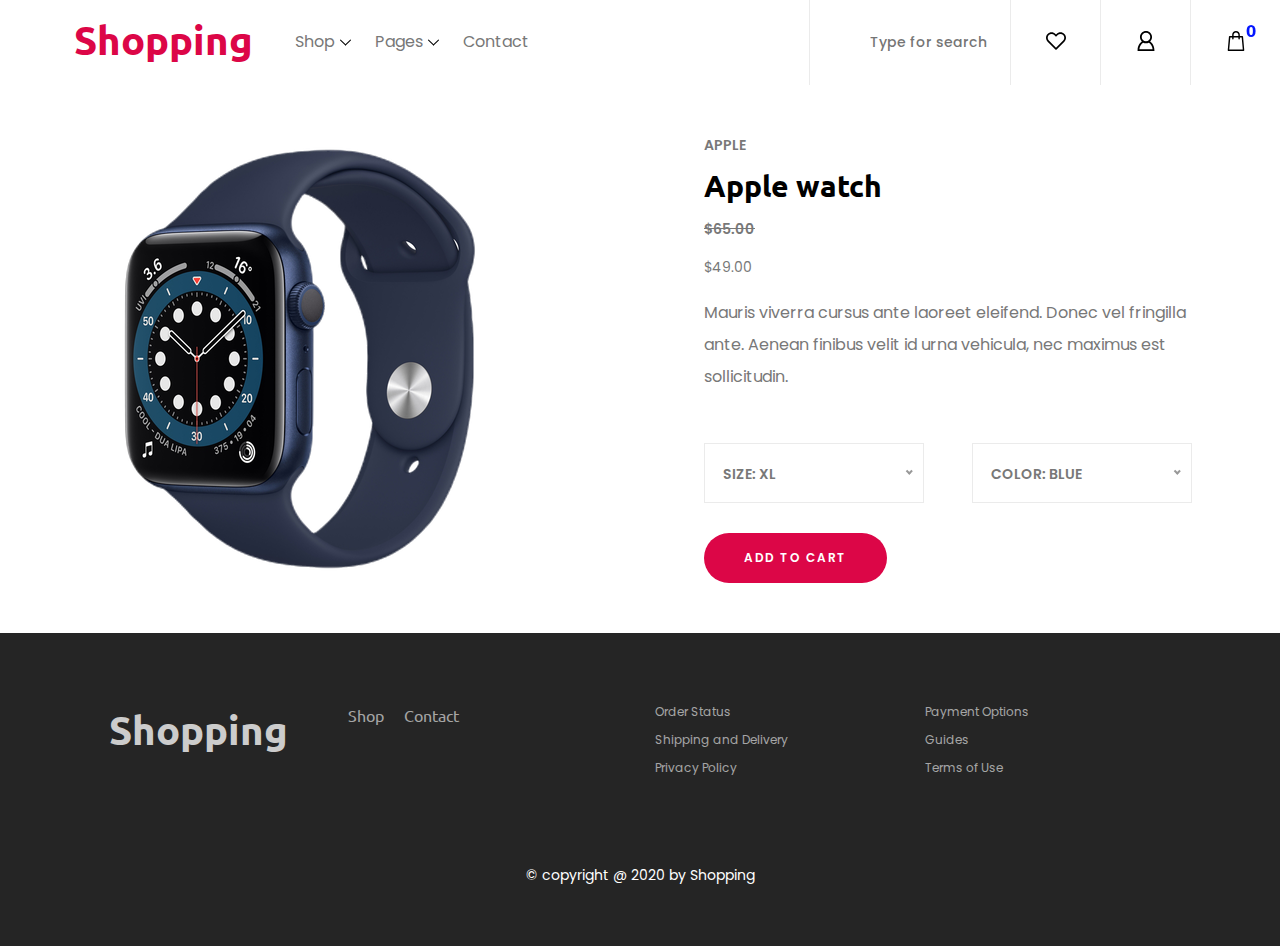
<file: html/single-product-details-apple1.html>
<!DOCTYPE html>
<html lang="en">

<head>
    <meta charset="UTF-8">
    <meta name="description" content="">
    <meta http-equiv="X-UA-Compatible" content="IE=edge">
    <meta name="viewport" content="width=device-width, initial-scale=1, shrink-to-fit=no">
    <!-- The above 4 meta tags *must* come first in the head; any other head content must come *after* these tags -->

    <!-- Title  -->
    <title>Shopping</title>

    <!-- Core Style CSS -->
    <link rel="stylesheet" href="../css/core-style.css">

    <!-- Font awesome -->
    <link rel="stylesheet" href="https://cdnjs.cloudflare.com/ajax/libs/font-awesome/6.1.1/css/all.min.css"
        integrity="sha512-KfkfwYDsLkIlwQp6LFnl8zNdLGxu9YAA1QvwINks4PhcElQSvqcyVLLD9aMhXd13uQjoXtEKNosOWaZqXgel0g=="
        crossorigin="anonymous" referrerpolicy="no-referrer" />

</head>

<body>
    <!-- ##### Header Area Start ##### -->
    <header class="header_area">
        <div class="classy-nav-container breakpoint-off d-flex align-items-center justify-content-between">
            <!-- Classy Menu -->
            <nav class="classy-navbar" id="essenceNav">
                <!-- Logo -->
                <a class="nav-brand" href="../index.html">
                    <i class="fas fa-shopping-bag"></i>
                    <h1>Shopping</h1>
                </a>
                <!-- Navbar Toggler -->
                <div class="classy-navbar-toggler">
                    <span class="navbarToggler"><span></span><span></span><span></span></span>
                </div>
                <!-- Menu -->
                <div class="classy-menu">
                    <!-- close btn -->
                    <div class="classycloseIcon">
                        <div class="cross-wrap"><span class="top"></span><span class="bottom"></span></div>
                    </div>
                    <!-- Nav Start -->
                    <div class="classynav">
                        <ul>
                            <li><a href="#">Shop</a>
                                <ul class="dropdown">
                                    <li><a href="index.html">Clothing</a></li>
                                    <li><a href="shop.html">Shoes</a></li>
                                    <li><a href="single-product-details.html">Watch</a></li>
                                </ul>
                            </li>
                            <li><a href="#">Pages</a>
                                <ul class="dropdown">
                                    <li><a href="index.html">Home</a></li>
                                    <li><a href="shop.html">Shop</a></li>
                                    <li><a href="single-product-details.html">Product Details</a></li>
                                    <li><a href="checkout.html">Checkout</a></li>
                                    <li><a href="contact.html">Contact</a></li>
                                </ul>
                            </li>
                            <li><a href="contact.html">Contact</a></li>
                        </ul>
                    </div>
                    <!-- Nav End -->
                </div>
            </nav>

            <!-- Header Meta Data -->
            <div class="header-meta d-flex clearfix justify-content-end">
                <!-- Search Area -->
                <div class="search-area">
                    <form action="#" method="post">
                        <input type="search" name="search" id="headerSearch" placeholder="Type for search">
                        <button type="submit"><i class="fa fa-search" aria-hidden="true"></i></button>
                    </form>
                </div>
                <!-- Favourite Area -->
                <div class="favourite-area">
                    <a href="#"><img src="../img/core-img/heart.svg" alt=""></a>
                </div>
                <!-- User Login Info -->
                <div class="user-login-info">
                    <a href="#"><img src="../img/core-img/user.svg" alt=""></a>
                </div>
                <!-- Cart Area -->
                <div class="cart-area">
                    <a href="#" id="essenceCartBtn"><img src="../img/core-img/bag.svg" alt=""> <span>0</span></a>
                </div>
            </div>

        </div>
    </header>
    <!-- ##### Header Area End ##### -->

    <!-- ##### Right Side Cart Area ##### -->
    <div class="cart-bg-overlay"></div>

    <div class="right-side-cart-area">

        <!-- Cart Button -->
        <div class="cart-button">
            <a href="#" id="rightSideCart"><img src="../img/core-img/bag.svg" alt=""> <span>0</span></a>
        </div>

        <div class="cart-content d-flex">

            <!-- Cart Summary -->
            <div class="cart-amount-summary">

                <h2>Summary</h2>
                <ul class="summary-table">
                    <li><span>subtotal:</span> <span></span></li>
                    <li><span>delivery:</span> <span></span></li>
                    <li><span>discount:</span> <span></span></li>
                    <li><span>total:</span> <span></span></li>
                </ul>
                <div class="checkout-btn mt-100">
                    <a href="checkout.html" class="btn essence-btn">check out</a>
                </div>
            </div>
        </div>
    </div>
    <!-- ##### Right Side Cart End ##### -->

    <!-- ##### Single Product Details Area Start ##### -->
    <section class="single_product_details_area d-flex align-items-center">

        <!-- Single Product Thumb -->
        <div class="single_product_thumb clearfix">
            <img src="../img/products-img/watch2.png" alt="" srcset="">
        </div>

        <!-- Single Product Description -->
        <div class="single_product_desc clearfix">
            <span>Apple</span>
            <a href="./checkout.html">
                <h2>Apple watch</h2>
            </a>
            <p class="product-price"><span class="old-price" style="text-decoration: line-through;">$65.00</span> $49.00</p>
            <p class="product-desc">Mauris viverra cursus ante laoreet eleifend. Donec vel fringilla ante. Aenean
                finibus velit id urna vehicula, nec maximus est sollicitudin.</p>

            <!-- Form -->
            <form class="cart-form clearfix" method="post">
                <!-- Select Box -->
                <div class="select-box d-flex mt-50 mb-30">
                    <select name="select" id="productSize" class="mr-5">
                        <option value="value">Size: XL</option>
                        <option value="value">Size: X</option>
                        <option value="value">Size: M</option>
                        <option value="value">Size: S</option>
                    </select>
                    <select name="select" id="productColor">
                        <option value="value">Color: Blue</option>
                        <option value="value">Color: White</option>
                        <option value="value">Color: Red</option>
                        <option value="value">Color: Purple</option>
                    </select>
                </div>
                <!-- Cart & Favourite Box -->
                <div class="cart-fav-box d-flex align-items-center">
                    <!-- Cart -->
                    <a href="../html/cart.html" class="btn essence-btn">Add to cart</a>
                    <!-- Favourite -->
                    <div class="product-favourite ml-4">
                        <a href="#" class="favme fa fa-heart"></a>
                    </div>
                </div>
            </form>
        </div>
    </section>
    <!-- ##### Single Product Details Area End ##### -->

    <!-- ##### Footer Area Start ##### -->
    <footer class="footer_area clearfix">
        <div class="container">
            <div class="row">
                <!-- Single Widget Area -->
                <div class="col-12 col-md-6">
                    <div class="single_widget_area d-flex mb-30">
                        <!-- Logo -->
                        <div class="footer-logo mr-50">
                            <i class="fas fa-shopping-bag""></i>
                            <h1>Shopping</h1>
                        </div>
                        <!-- Footer Menu -->
                        <div class=" footer_menu">
                                <ul>
                                    <li><a href="shop.html">Shop</a></li>
                                    <li><a href="contact.html">Contact</a></li>
                                </ul>
                        </div>
                    </div>
                </div>
                <!-- Single Widget Area -->
                <div class="col-12 col-md-6">
                    <div class="single_widget_area mb-30">
                        <ul class="footer_widget_menu">
                            <li><a href="#">Order Status</a></li>
                            <li><a href="#">Payment Options</a></li>
                            <li><a href="#">Shipping and Delivery</a></li>
                            <li><a href="#">Guides</a></li>
                            <li><a href="#">Privacy Policy</a></li>
                            <li><a href="#">Terms of Use</a></li>
                        </ul>
                    </div>
                </div>
            </div>
        </div>
        <div class="row mt-5">
            <div class="col-md-12 text-center">
                <div class="credit text-center" style="color: white;">&copy; copyright @ 2020 by <span>Shopping</span>
                </div>
            </div>
        </div>
    </footer>
    <!-- ##### Footer Area End ##### -->

    <!-- jQuery (Necessary for All JavaScript Plugins) -->
    <script src="../js/jquery/jquery-2.2.4.min.js"></script>
    <!-- Popper js -->
    <script src="../js/popper.min.js"></script>
    <!-- Bootstrap js -->
    <script src="../js/bootstrap.min.js"></script>
    <!-- Plugins js -->
    <script src="../js/plugins.js"></script>
    <!-- Classy Nav js -->
    <script src="../js/classy-nav.min.js"></script>
    <!-- Active js -->
    <script src="../js/active.js"></script>

</body>

</html>
</file>
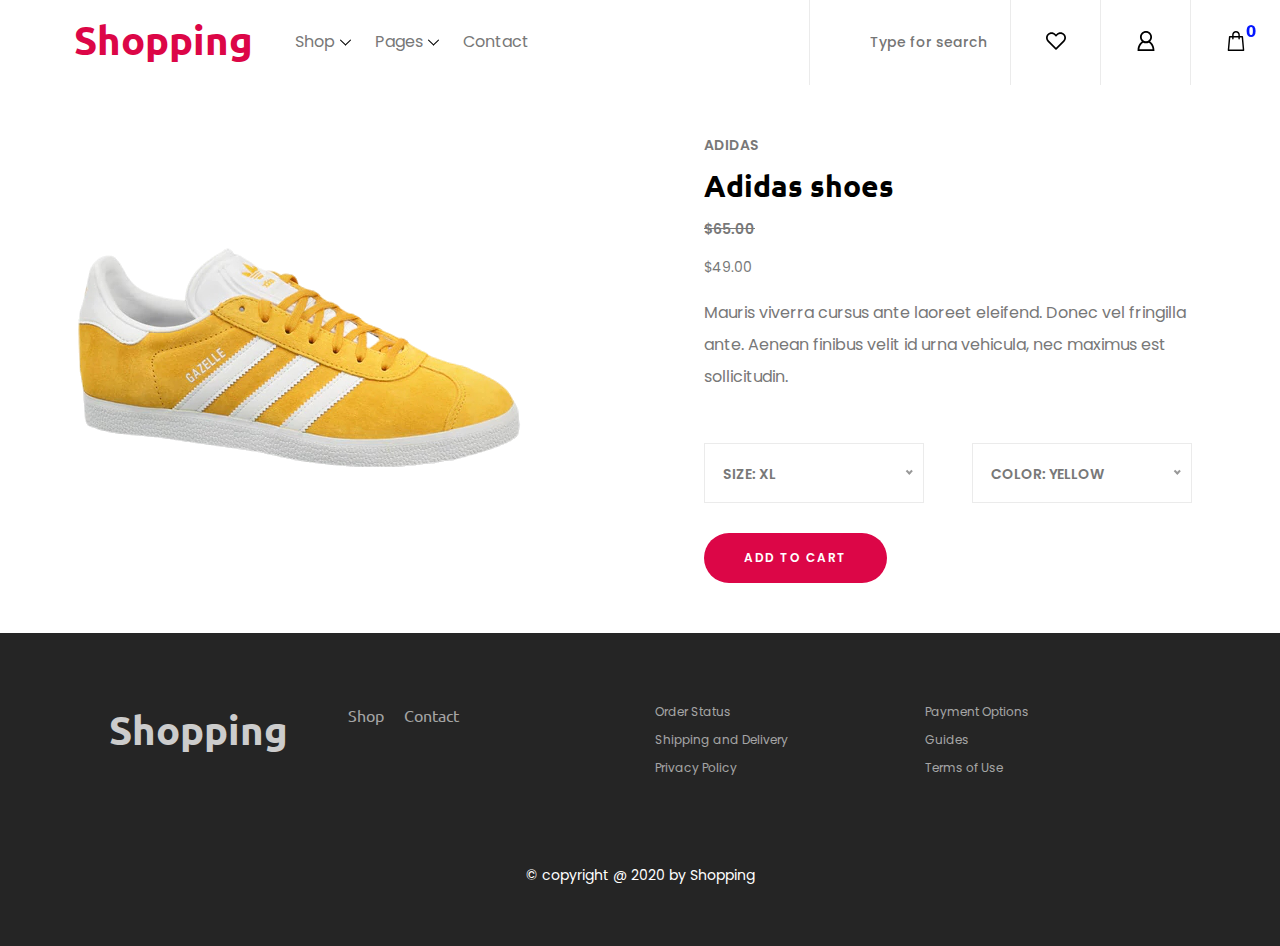
<file: html/single-product-details-shoes.html>
<!DOCTYPE html>
<html lang="en">

<head>
    <meta charset="UTF-8">
    <meta name="description" content="">
    <meta http-equiv="X-UA-Compatible" content="IE=edge">
    <meta name="viewport" content="width=device-width, initial-scale=1, shrink-to-fit=no">
    <!-- The above 4 meta tags *must* come first in the head; any other head content must come *after* these tags -->

    <!-- Title  -->
    <title>Shopping</title>

    <!-- Favicon  -->
    <link rel="icon" href="img/core-img/favicon.ico">

    <!-- Core Style CSS -->
    <link rel="stylesheet" href="../css/core-style.css">

    <!-- Font awesome -->
    <link rel="stylesheet" href="https://cdnjs.cloudflare.com/ajax/libs/font-awesome/6.1.1/css/all.min.css"
        integrity="sha512-KfkfwYDsLkIlwQp6LFnl8zNdLGxu9YAA1QvwINks4PhcElQSvqcyVLLD9aMhXd13uQjoXtEKNosOWaZqXgel0g=="
        crossorigin="anonymous" referrerpolicy="no-referrer" />

</head>

<body>
    <!-- ##### Header Area Start ##### -->
    <header class="header_area">
        <div class="classy-nav-container breakpoint-off d-flex align-items-center justify-content-between">
            <!-- Classy Menu -->
            <nav class="classy-navbar" id="essenceNav">
                <!-- Logo -->
                <a class="nav-brand" href="../index.html">
                    <i class="fas fa-shopping-bag"></i>
                    <h1>Shopping</h1>
                </a>
                <!-- Navbar Toggler -->
                <div class="classy-navbar-toggler">
                    <span class="navbarToggler"><span></span><span></span><span></span></span>
                </div>
                <!-- Menu -->
                <div class="classy-menu">
                    <!-- close btn -->
                    <div class="classycloseIcon">
                        <div class="cross-wrap"><span class="top"></span><span class="bottom"></span></div>
                    </div>
                    <!-- Nav Start -->
                    <div class="classynav">
                        <ul>
                            <li><a href="#">Shop</a>
                                <ul class="dropdown">
                                    <li><a href="index.html">Clothing</a></li>
                                    <li><a href="shop.html">Shoes</a></li>
                                    <li><a href="single-product-details.html">Watch</a></li>
                                </ul>
                            </li>
                            <li><a href="#">Pages</a>
                                <ul class="dropdown">
                                    <li><a href="index.html">Home</a></li>
                                    <li><a href="shop.html">Shop</a></li>
                                    <li><a href="single-product-details.html">Product Details</a></li>
                                    <li><a href="checkout.html">Checkout</a></li>
                                    <li><a href="contact.html">Contact</a></li>
                                </ul>
                            </li>
                            <li><a href="contact.html">Contact</a></li>
                        </ul>
                    </div>
                    <!-- Nav End -->
                </div>
            </nav>

            <!-- Header Meta Data -->
            <div class="header-meta d-flex clearfix justify-content-end">
                <!-- Search Area -->
                <div class="search-area">
                    <form action="#" method="post">
                        <input type="search" name="search" id="headerSearch" placeholder="Type for search">
                        <button type="submit"><i class="fa fa-search" aria-hidden="true"></i></button>
                    </form>
                </div>
                <!-- Favourite Area -->
                <div class="favourite-area">
                    <a href="#"><img src="../img/core-img/heart.svg" alt=""></a>
                </div>
                <!-- User Login Info -->
                <div class="user-login-info">
                    <a href="#"><img src="../img/core-img/user.svg" alt=""></a>
                </div>
                <!-- Cart Area -->
                <div class="cart-area">
                    <a href="#" id="essenceCartBtn"><img src="../img/core-img/bag.svg" alt=""> <span>0</span></a>
                </div>
            </div>

        </div>
    </header>
    <!-- ##### Header Area End ##### -->

    <!-- ##### Right Side Cart Area ##### -->
    <div class="cart-bg-overlay"></div>

    <div class="right-side-cart-area">

        <!-- Cart Button -->
        <div class="cart-button">
            <a href="#" id="rightSideCart"><img src="../img/core-img/bag.svg" alt=""> <span>0</span></a>
        </div>

        <div class="cart-content d-flex">

            <!-- Cart Summary -->
            <div class="cart-amount-summary">

                <h2>Summary</h2>
                <ul class="summary-table">
                    <li><span>subtotal:</span> <span>$274.00</span></li>
                    <li><span>delivery:</span> <span>Free</span></li>
                    <li><span>discount:</span> <span>-15%</span></li>
                    <li><span>total:</span> <span>$232.00</span></li>
                </ul>
                <div class="checkout-btn mt-100">
                    <a href="checkout.html" class="btn essence-btn">check out</a>
                </div>
            </div>
        </div>
    </div>
    <!-- ##### Right Side Cart End ##### -->

    <!-- ##### Single Product Details Area Start ##### -->
    <section class="single_product_details_area d-flex align-items-center">

        <!-- Single Product Thumb -->
        <div class="single_product_thumb clearfix">
            <img src="../img/products-img/shoe5.png" alt="" srcset="">
        </div>

        <!-- Single Product Description -->
        <div class="single_product_desc clearfix">
            <span>Adidas</span>
            <a href="./checkout.html">
                <h2>Adidas shoes</h2>
            </a>
            <p class="product-price"><span class="old-price" style="text-decoration: line-through;">$65.00</span> $49.00</p>
            <p class="product-desc">Mauris viverra cursus ante laoreet eleifend. Donec vel fringilla ante. Aenean
                finibus velit id urna vehicula, nec maximus est sollicitudin.</p>

            <!-- Form -->
            <form class="cart-form clearfix" method="post">
                <!-- Select Box -->
                <div class="select-box d-flex mt-50 mb-30">
                    <select name="select" id="productSize" class="mr-5">
                        <option value="value">Size: XL</option>
                        <option value="value">Size: X</option>
                        <option value="value">Size: M</option>
                        <option value="value">Size: S</option>
                    </select>
                    <select name="select" id="productColor">
                        <option value="value">Color: yellow</option>
                        <option value="value">Color: White</option>
                        <option value="value">Color: Red</option>
                        <option value="value">Color: Purple</option>
                    </select>
                </div>
                <!-- Cart & Favourite Box -->
                <div class="cart-fav-box d-flex align-items-center">
                    <!-- Cart -->
                    <a href="./cart-yellow-shoes.html" class="btn essence-btn">Add to cart</a>
                    <!-- Favourite -->
                    <div class="product-favourite ml-4">
                        <a href="#" class="favme fa fa-heart"></a>
                    </div>
                </div>
            </form>
        </div>
    </section>
    <!-- ##### Single Product Details Area End ##### -->

    <!-- ##### Footer Area Start ##### -->
    <footer class="footer_area clearfix">
        <div class="container">
            <div class="row">
                <!-- Single Widget Area -->
                <div class="col-12 col-md-6">
                    <div class="single_widget_area d-flex mb-30">
                        <!-- Logo -->
                        <div class="footer-logo mr-50">
                            <i class="fas fa-shopping-bag""></i>
                            <h1>Shopping</h1>
                        </div>
                        <!-- Footer Menu -->
                        <div class=" footer_menu">
                                <ul>
                                    <li><a href="shop.html">Shop</a></li>
                                    <li><a href="contact.html">Contact</a></li>
                                </ul>
                        </div>
                    </div>
                </div>
                <!-- Single Widget Area -->
                <div class="col-12 col-md-6">
                    <div class="single_widget_area mb-30">
                        <ul class="footer_widget_menu">
                            <li><a href="#">Order Status</a></li>
                            <li><a href="#">Payment Options</a></li>
                            <li><a href="#">Shipping and Delivery</a></li>
                            <li><a href="#">Guides</a></li>
                            <li><a href="#">Privacy Policy</a></li>
                            <li><a href="#">Terms of Use</a></li>
                        </ul>
                    </div>
                </div>
            </div>
        </div>
        <div class="row mt-5">
            <div class="col-md-12 text-center">
                <div class="credit text-center" style="color: white;">&copy; copyright @ 2020 by <span>Shopping</span>
                </div>
            </div>
        </div>
    </footer>
    <!-- ##### Footer Area End ##### -->

    <!-- jQuery (Necessary for All JavaScript Plugins) -->
    <script src="../js/jquery/jquery-2.2.4.min.js"></script>
    <!-- Popper js -->
    <script src="../js/popper.min.js"></script>
    <!-- Bootstrap js -->
    <script src="../js/bootstrap.min.js"></script>
    <!-- Plugins js -->
    <script src="../js/plugins.js"></script>
    <!-- Classy Nav js -->
    <script src="../js/classy-nav.min.js"></script>
    <!-- Active js -->
    <script src="../js/active.js"></script>

</body>

</html>
</file>
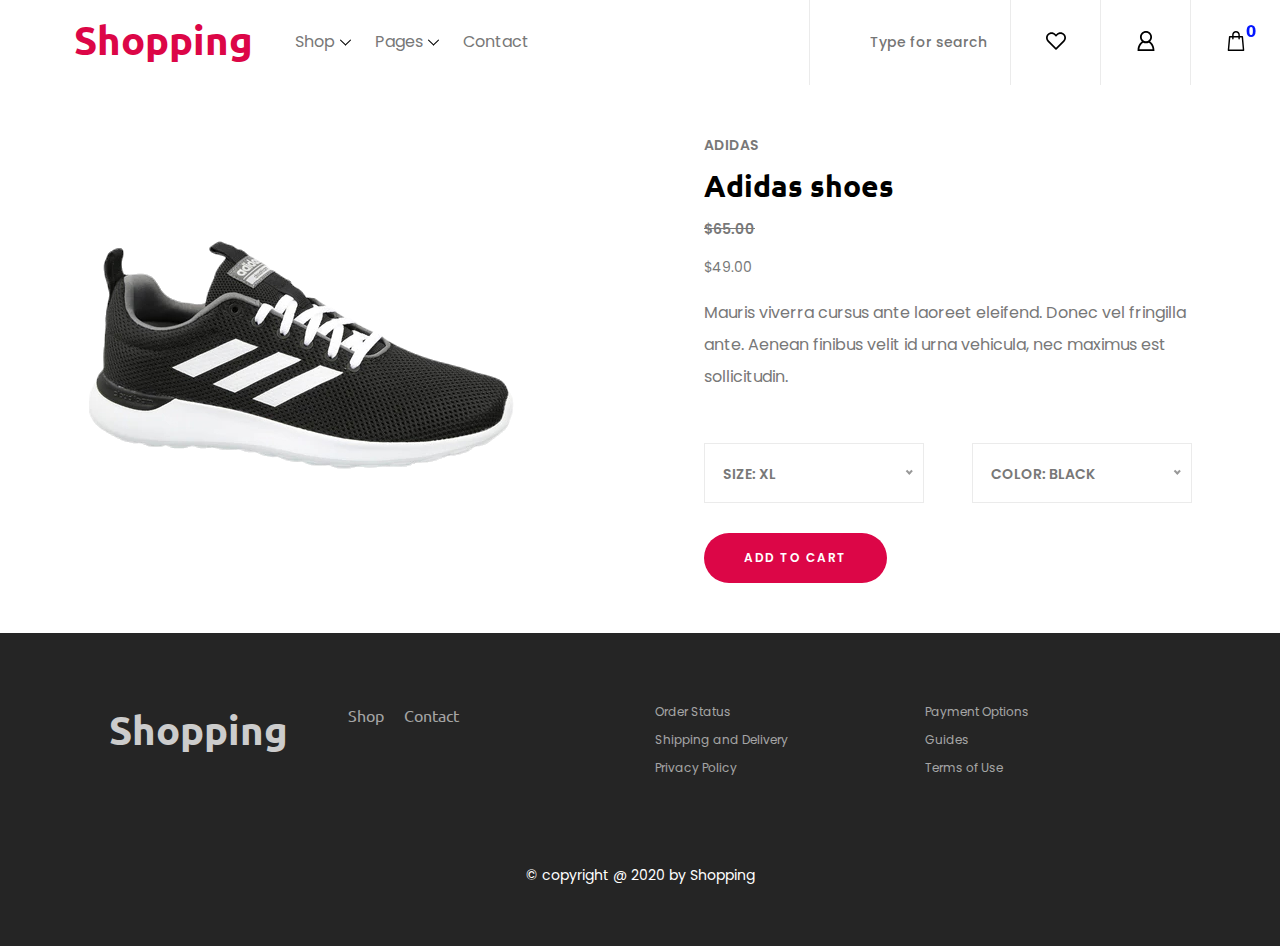
<file: html/single-product-details.html>
<!DOCTYPE html>
<html lang="en">

<head>
    <meta charset="UTF-8">
    <meta name="description" content="">
    <meta http-equiv="X-UA-Compatible" content="IE=edge">
    <meta name="viewport" content="width=device-width, initial-scale=1, shrink-to-fit=no">
    <!-- The above 4 meta tags *must* come first in the head; any other head content must come *after* these tags -->

    <!-- Title  -->
    <title>Shopping</title>

    <!-- Favicon  -->
    <link rel="icon" href="img/core-img/favicon.ico">

    <!-- Core Style CSS -->
    <link rel="stylesheet" href="../css/core-style.css">

    <!-- Font awesome -->
    <link rel="stylesheet" href="https://cdnjs.cloudflare.com/ajax/libs/font-awesome/6.1.1/css/all.min.css"
        integrity="sha512-KfkfwYDsLkIlwQp6LFnl8zNdLGxu9YAA1QvwINks4PhcElQSvqcyVLLD9aMhXd13uQjoXtEKNosOWaZqXgel0g=="
        crossorigin="anonymous" referrerpolicy="no-referrer" />

</head>

<body>
    <!-- ##### Header Area Start ##### -->
    <header class="header_area">
        <div class="classy-nav-container breakpoint-off d-flex align-items-center justify-content-between">
            <!-- Classy Menu -->
            <nav class="classy-navbar" id="essenceNav">
                <!-- Logo -->
                <a class="nav-brand" href="../index.html">
                    <i class="fas fa-shopping-bag"></i>
                    <h1>Shopping</h1>
                </a>
                <!-- Navbar Toggler -->
                <div class="classy-navbar-toggler">
                    <span class="navbarToggler"><span></span><span></span><span></span></span>
                </div>
                <!-- Menu -->
                <div class="classy-menu">
                    <!-- close btn -->
                    <div class="classycloseIcon">
                        <div class="cross-wrap"><span class="top"></span><span class="bottom"></span></div>
                    </div>
                    <!-- Nav Start -->
                    <div class="classynav">
                        <ul>
                            <li><a href="#">Shop</a>
                                <ul class="dropdown">
                                    <li><a href="index.html">Clothing</a></li>
                                    <li><a href="shop.html">Shoes</a></li>
                                    <li><a href="single-product-details.html">Watch</a></li>
                                </ul>
                            </li>
                            <li><a href="#">Pages</a>
                                <ul class="dropdown">
                                    <li><a href="index.html">Home</a></li>
                                    <li><a href="contact.html">Contact</a></li>
                                </ul>
                            </li>
                            <li><a href="contact.html">Contact</a></li>
                        </ul>
                    </div>
                    <!-- Nav End -->
                </div>
            </nav>

            <!-- Header Meta Data -->
            <div class="header-meta d-flex clearfix justify-content-end">
                <!-- Search Area -->
                <div class="search-area">
                    <form action="#" method="post">
                        <input type="search" name="search" id="headerSearch" placeholder="Type for search">
                        <button type="submit"><i class="fa fa-search" aria-hidden="true"></i></button>
                    </form>
                </div>
                <!-- Favourite Area -->
                <div class="favourite-area">
                    <a href="#"><img src="../img/core-img/heart.svg" alt=""></a>
                </div>
                <!-- User Login Info -->
                <div class="user-login-info">
                    <a href="#"><img src="../img/core-img/user.svg" alt=""></a>
                </div>
                <!-- Cart Area -->
                <div class="cart-area">
                    <a href="#" id="essenceCartBtn"><img src="../img/core-img/bag.svg" alt=""> <span>0</span></a>
                </div>
            </div>

        </div>
    </header>
    <!-- ##### Header Area End ##### -->

    <!-- ##### Right Side Cart Area ##### -->
    <div class="cart-bg-overlay"></div>

    <div class="right-side-cart-area">

        <!-- Cart Button -->
        <div class="cart-button">
            <a href="#" id="rightSideCart"><img src="../img/core-img/bag.svg" alt=""> <span>0</span></a>
        </div>

        <div class="cart-content d-flex">

            <!-- Cart Summary -->
            <div class="cart-amount-summary">

                <h2>Summary</h2>
                <ul class="summary-table">
                    <li><span>subtotal:</span> <span></span></li>
                    <li><span>delivery:</span> <span></span></li>
                    <li><span>discount:</span> <span>-</span></li>
                    <li><span>total:</span> <span></span></li>
                </ul>
                <div class="checkout-btn mt-100">
                    <a href="checkout.html" class="btn essence-btn">check out</a>
                </div>
            </div>
        </div>
    </div>
    <!-- ##### Right Side Cart End ##### -->

    <!-- ##### Single Product Details Area Start ##### -->
    <section class="single_product_details_area d-flex align-items-center">

        <!-- Single Product Thumb -->
        <div class="single_product_thumb clearfix">
            <img src="../img/products-img/shoe3.png" alt="" srcset="">
        </div>

        <!-- Single Product Description -->
        <div class="single_product_desc clearfix">
            <span>Adidas</span>
            <a href="./checkout.html">
                <h2>Adidas shoes</h2>
            </a>
            <p class="product-price"><span class="old-price" style="text-decoration: line-through;">$65.00</span> $49.00</p>
            <p class="product-desc">Mauris viverra cursus ante laoreet eleifend. Donec vel fringilla ante. Aenean
                finibus velit id urna vehicula, nec maximus est sollicitudin.</p>

            <!-- Form -->
            <form class="cart-form clearfix" method="post">
                <!-- Select Box -->
                <div class="select-box d-flex mt-50 mb-30">
                    <select name="select" id="productSize" class="mr-5">
                        <option value="value">Size: XL</option>
                        <option value="value">Size: X</option>
                        <option value="value">Size: M</option>
                        <option value="value">Size: S</option>
                    </select>
                    <select name="select" id="productColor">
                        <option value="value">Color: Black</option>
                        <option value="value">Color: White</option>
                        <option value="value">Color: Red</option>
                        <option value="value">Color: Purple</option>
                    </select>
                </div>
                <!-- Cart & Favourite Box -->
                <div class="cart-fav-box d-flex align-items-center">
                    <!-- Cart -->
                    <a href="./checkout.html" class="btn essence-btn">Add to cart</a>
                    <!-- Favourite -->
                    <div class="product-favourite ml-4">
                        <a href="#" class="favme fa fa-heart"></a>
                    </div>
                </div>
            </form>
        </div>
    </section>
    <!-- ##### Single Product Details Area End ##### -->

    <!-- ##### Footer Area Start ##### -->
    <footer class="footer_area clearfix">
        <div class="container">
            <div class="row">
                <!-- Single Widget Area -->
                <div class="col-12 col-md-6">
                    <div class="single_widget_area d-flex mb-30">
                        <!-- Logo -->
                        <div class="footer-logo mr-50">
                            <i class="fas fa-shopping-bag""></i>
                            <h1>Shopping</h1>
                        </div>
                        <!-- Footer Menu -->
                        <div class=" footer_menu">
                                <ul>
                                    <li><a href="shop.html">Shop</a></li>
                                    <li><a href="contact.html">Contact</a></li>
                                </ul>
                        </div>
                    </div>
                </div>
                <!-- Single Widget Area -->
                <div class="col-12 col-md-6">
                    <div class="single_widget_area mb-30">
                        <ul class="footer_widget_menu">
                            <li><a href="#">Order Status</a></li>
                            <li><a href="#">Payment Options</a></li>
                            <li><a href="#">Shipping and Delivery</a></li>
                            <li><a href="#">Guides</a></li>
                            <li><a href="#">Privacy Policy</a></li>
                            <li><a href="#">Terms of Use</a></li>
                        </ul>
                    </div>
                </div>
            </div>
        </div>
        <div class="row mt-5">
            <div class="col-md-12 text-center">
                <div class="credit text-center" style="color: white;">&copy; copyright @ 2020 by <span>Shopping</span>
                </div>
            </div>
        </div>
    </footer>
    <!-- ##### Footer Area End ##### -->

    <!-- jQuery (Necessary for All JavaScript Plugins) -->
    <script src="../js/jquery/jquery-2.2.4.min.js"></script>
    <!-- Popper js -->
    <script src="../js/popper.min.js"></script>
    <!-- Bootstrap js -->
    <script src="../js/bootstrap.min.js"></script>
    <!-- Plugins js -->
    <script src="../js/plugins.js"></script>
    <!-- Classy Nav js -->
    <script src="../js/classy-nav.min.js"></script>
    <!-- Active js -->
    <script src="../js/active.js"></script>

</body>

</html>
</file>
<file: css/core-style.css>
/* [Master Stylesheet v-1.0.0] */
/* :: 1.0 Import Web Fonts */
@import url("https://fonts.googleapis.com/css?family=Poppins:300,400,500,600,700|Ubuntu:300,400,500,700");
/* :: 2.0 Import All CSS */
@import '../css/bootstrap.min.css';
@import '../css/classy-nav.min.css';
@import '../css/owl.carousel.css';
@import '../css/animate.css';
@import '../css/magnific-popup.css';
@import '../css/jquery-ui.min.css';
@import '../css/nice-select.css';
/* :: 3.0 Common/Base CSS */
* {
  margin: 0;
  padding: 0;
}

body {
  font-family: "Poppins", sans-serif;
  font-size: 14px;
  background-color: #ffffff;
  margin-top: 85px;
}
@media only screen and (max-width:767px) {
  body {
    margin-top: 80px;
  }
}

::-webkit-scrollbar {
  width: 9px;
}

::-webkit-scrollbar-track {
  background: rgba(136, 136, 136, 0.452);
}

::-webkit-scrollbar-thumb {
  background: #030303;
  border-radius: 0.3rem;
}

::-webkit-scrollbar-thumb:hover {
  background: #555;
}

h1,
h2,
h3,
h4,
h5,
h6 {
  color: #000000;
  line-height: 1.3;
  font-weight: 700;
  font-family: "Ubuntu", sans-serif;
}

p {
  color: #787878;
  font-size: 14px;
  line-height: 2;
  font-weight: 400;
}

a {
  -webkit-transition: all 500ms ease 0s;
  transition: all 500ms ease 0s;
  text-decoration: none;
  outline: 0 solid transparent;
  color: #000000;
  font-weight: 600;
  font-size: 12px;
}
a:hover, a:focus {
  -webkit-transition: all 500ms ease 0s;
  transition: all 500ms ease 0s;
  text-decoration: none;
  outline: 0 solid transparent;
  color: #000000;
  font-weight: 600;
  font-size: 12px;
}

ul,
ol {
  margin: 0;
}
ul li,
ol li {
  list-style: none;
}

img {
  height: auto;
  max-width: 100%;
}

/* Spacing */
.mt-15 {
  margin-top: 15px !important;
}

.mt-30 {
  margin-top: 30px !important;
}

.mt-50 {
  margin-top: 50px !important;
}

.mt-70 {
  margin-top: 70px !important;
}

.mt-100 {
  margin-top: 100px !important;
}

.mb-15 {
  margin-bottom: 15px !important;
}

.mb-30 {
  margin-bottom: 30px !important;
}

.mb-50 {
  margin-bottom: 50px !important;
}

.mb-70 {
  margin-bottom: 70px !important;
}

.mb-100 {
  margin-bottom: 100px !important;
}

.ml-15 {
  margin-left: 15px !important;
}

.ml-30 {
  margin-left: 30px !important;
}

.ml-50 {
  margin-left: 50px !important;
}

.mr-15 {
  margin-right: 15px !important;
}

.mr-30 {
  margin-right: 30px !important;
}

.mr-50 {
  margin-right: 50px !important;
}

/* Height */
.height-400 {
  height: 400px !important;
}

.height-500 {
  height: 500px !important;
}

.height-600 {
  height: 600px !important;
}

.height-700 {
  height: 700px !important;
}

.height-800 {
  height: 800px !important;
}

/* Section Padding */
.section-padding-80 {
  padding-top: 80px;
  padding-bottom: 80px;
}

.section-padding-80-0 {
  padding-top: 80px;
  padding-bottom: 0;
}

.section-padding-0-80 {
  padding-top: 0;
  padding-bottom: 80px;
}

/* Section Heading */
.section-heading {
  margin-bottom: 50px;
  position: relative;
  z-index: 1;
}
.section-heading h2 {
  font-size: 30px;
  margin-bottom: 0;
  text-transform: capitalize;
  font-weight: 600;
}
.section-heading.text-left {
  text-align: left !important;
}

/* Miscellaneous */
.bg-img {
  background-position: center center;
  background-size: cover;
  background-repeat: no-repeat;
}

.bg-white {
  background-color: #ffffff !important;
}

.bg-dark {
  background-color: #000000 !important;
}

.bg-transparent {
  background-color: transparent !important;
}

.font-bold {
  font-weight: 700;
}

.font-light {
  font-weight: 300;
}

.bg-overlay,
.bg-overlay-white {
  position: relative;
  z-index: 2;
  background-position: center center;
  background-size: cover;
}
.bg-overlay:hover,
.bg-overlay-white:hover {
  position: absolute;
  z-index: -1;
  top: 0;
  left: 0;
  width: 100%;
  height: 100%;
  content: "";
}

.bg-overlay:hover {
  background-color: rgba(0, 0, 0, 0.5);
}

.bg-overlay-white:hover {
  background-color: rgba(255, 255, 255, 0.9);
}

/* ScrollUp */
#scrollUp {
  background-color: #ff084e;
  border-radius: 0;
  bottom: 60px;
  box-shadow: 0 2px 6px 0 rgba(0, 0, 0, 0.3);
  color: #ffffff;
  font-size: 24px;
  height: 40px;
  line-height: 40px;
  right: 60px;
  text-align: center;
  width: 40px;
}
@media only screen and (max-width:767px) {
  #scrollUp {
    bottom: 30px;
    right: 30px;
  }
}

/* Essence Button */
.essence-btn {
  display: inline-block;
  min-width: 170px;
  height: 50px;
  color: #ffffff;
  border: none;
  border-radius: 0;
  padding: 0 40px;
  text-transform: uppercase;
  font-size: 12px;
  line-height: 50px;
  background-color: #dc0647;
  letter-spacing: 1.5px;
  font-weight: 600;
  border-radius: 2rem;
}
.essence-btn:hover, .essence-btn:focus {
  color: #ffffff;
  background-color: #0315ff;
}

/* :: 4.0 Header Area CSS */
.header_area {
  position: fixed;
  z-index: 900;
  top: 0;
  left: 0;
  width: 100%;
  -webkit-transition-duration: 500ms;
  transition-duration: 500ms;
}
@media only screen and (max-width:767px) {
  .header_area .classy-nav-container {
    -ms-flex-wrap: wrap;
    flex-wrap: wrap;
  }
}
@media only screen and (max-width:767px) {
  .header_area .classy-nav-container .classy-navbar-toggler {
    margin-left: auto;
    margin-right: 15px;
  }
}
.header_area .classy-navbar,
.header_area .header-meta {
  -webkit-box-flex: 0;
  -ms-flex: 0 0 50%;
  flex: 0 0 50%;
  min-width: 50%;
  width: 50%;
}
@media only screen and (max-width:767px) {
  .header_area .classy-navbar,
.header_area .header-meta {
    -webkit-box-flex: 0;
    -ms-flex: 0 0 100%;
    flex: 0 0 100%;
    min-width: 100%;
    width: 100%;
  }
}
.header_area .classy-navbar {
  height: 85px;
  padding: 5px 0 5px 5%;
}
@media only screen and (max-width:767px) {
  .header_area .classy-navbar {
    height: 40px;
    border-bottom: 1px solid #ebebeb;
  }
}
.header_area .classy-navbar .nav-brand {
  display: flex;
  justify-content: center;
  align-items: center;
  color: #dc0647;
}
.header_area .classy-navbar .nav-brand i {
  margin-right: 10px;
  font-size: 2.5rem;
  margin-bottom: 0.7rem;
}
.header_area .classy-navbar .nav-brand h1 {
  color: #dc0647;
}
.header_area .classy-navbar .nav-brand:hover {
  color: #0315ff;
}
.header_area .header-meta {
  height: 85px;
  position: relative;
  z-index: 1;
}
@media only screen and (max-width:767px) {
  .header_area .header-meta {
    height: 40px;
  }
}
.header_area .classynav ul li a {
  font-size: 16px;
  color: #787878;
}
.header_area .classynav ul li a:hover {
  color: #000000;
}
.header_area .classynav ul li .megamenu li,
.header_area .classynav ul li .dropdown li a {
  font-size: 14px;
  color: #787878;
}
.header_area .classynav ul li .megamenu li:hover,
.header_area .classynav ul li .dropdown li a:hover {
  color: #000000;
}
.header_area .search-area form {
  position: relative;
  z-index: 1;
  height: 85px;
  border-left: 1px solid #ebebeb;
}
@media only screen and (max-width:767px) {
  .header_area .search-area form {
    height: 40px;
    border-left: none;
  }
}
.header_area .search-area form input {
  border: none;
  background-color: #ffffff;
  width: 200px;
  height: 85px;
  padding: 0 15px 0 60px;
  color: #787878;
  font-size: 14px;
  font-weight: 500;
  -webkit-transition-duration: 500ms;
  transition-duration: 500ms;
}
@media only screen and (max-width:767px) {
  .header_area .search-area form input {
    width: 170px;
    height: 40px;
    padding: 0 10px 0 30px;
  }
}
.header_area .search-area form input:focus {
  outline: none !important;
  width: 350px;
}
@media only screen and (min-width:768px) and (max-width:991px) {
  .header_area .search-area form input:focus {
    width: 300px;
  }
}
@media only screen and (max-width:767px) {
  .header_area .search-area form input:focus {
    width: 170px;
  }
}
@media only screen and (min-width:480px) and (max-width:767px) {
  .header_area .search-area form input:focus {
    width: 270px;
  }
}
@media only screen and (min-width:576px) and (max-width:767px) {
  .header_area .search-area form input:focus {
    width: 300px;
  }
}
.header_area .search-area form button {
  position: absolute;
  z-index: 10;
  top: 50%;
  -webkit-transform: translateY(-50%);
  transform: translateY(-50%);
  left: 30px;
  background-color: transparent;
  border: none;
  color: #787878;
  font-size: 14px;
}
@media only screen and (max-width:767px) {
  .header_area .search-area form button {
    left: 10px;
    height: 40px;
  }
}
.header_area .favourite-area a,
.header_area .user-login-info a,
.header_area .cart-area a {
  position: relative;
  z-index: 1;
  -webkit-box-flex: 0;
  -ms-flex: 0 0 90px;
  flex: 0 0 90px;
  width: 90px;
  display: block;
  text-align: center;
  border-left: 1px solid #ebebeb;
  height: 100%;
  line-height: 80px;
}
@media only screen and (max-width:767px) {
  .header_area .favourite-area a,
.header_area .user-login-info a,
.header_area .cart-area a {
    -webkit-box-flex: 0;
    -ms-flex: 0 0 50px;
    flex: 0 0 50px;
    width: 50px;
    line-height: 40px;
  }
}
.header_area .favourite-area a img,
.header_area .user-login-info a img,
.header_area .cart-area a img {
  max-width: 20px;
}
.header_area .favourite-area a span,
.header_area .user-login-info a span,
.header_area .cart-area a span {
  font-family: "Ubuntu", sans-serif;
  font-size: 18px;
  color: #0315ff;
  font-weight: 700;
  position: absolute;
  top: -10px;
}
@media only screen and (max-width:767px) {
  .header_area .favourite-area a span,
.header_area .user-login-info a span,
.header_area .cart-area a span {
    font-size: 14px;
  }
}
.header_area.sticky {
  position: fixed;
  z-index: 900;
  top: 0;
  left: 0;
  width: 100%;
  box-shadow: 0 5px 30px rgba(0, 0, 0, 0.15);
}

.cart-bg-overlay.cart-bg-overlay-on {
  -webkit-transition-duration: 1000ms;
  transition-duration: 1000ms;
  position: fixed;
  width: 100%;
  height: 100%;
  top: 0;
  left: 0;
  background-color: rgba(0, 0, 0, 0.4);
  z-index: 1050;
}

/* Cart Area CSS */
.right-side-cart-area {
  position: fixed;
  width: 670px;
  height: 100%;
  top: 0;
  right: -800px;
  background-color: #ffffff;
  z-index: 1100;
  box-shadow: 0 0 30px 0 rgba(0, 0, 0, 0.1);
  -webkit-transition-duration: 800ms;
  transition-duration: 800ms;
}
@media only screen and (min-width:768px) and (max-width:991px) {
  .right-side-cart-area {
    width: 500px;
    right: -600px;
  }
}
@media only screen and (max-width:767px) {
  .right-side-cart-area {
    width: 270px;
    right: -400px;
  }
}
@media only screen and (min-width:576px) and (max-width:767px) {
  .right-side-cart-area {
    width: 400px;
    right: -550px;
  }
}
.right-side-cart-area.cart-on {
  right: 0;
}
.right-side-cart-area .cart-button a {
  position: absolute;
  top: 0;
  right: 100%;
  z-index: 100;
  width: 90px;
  display: block;
  text-align: center;
  border-left: 1px solid #ebebeb;
  height: 85px;
  line-height: 80px;
  background-color: #f5f7f9;
}
@media only screen and (max-width:767px) {
  .right-side-cart-area .cart-button a {
    width: 50px;
    height: 50px;
    line-height: 50px;
  }
}
.right-side-cart-area .cart-button a img {
  max-width: 20px;
}
.right-side-cart-area .cart-button a span {
  font-family: "Ubuntu", sans-serif;
  font-size: 18px;
  color: #0315ff;
  font-weight: 700;
  position: absolute;
  top: -10px;
}
.right-side-cart-area .cart-content {
  position: relative;
  z-index: 1;
  width: 100%;
  overflow-x: hidden;
  overflow-y: scroll;
  height: 100%;
}
.right-side-cart-area .cart-content .cart-list {
  position: relative;
  z-index: 10;
  -webkit-box-flex: 0;
  -ms-flex: 0 0 190px;
  flex: 0 0 190px;
  width: 190px;
}
@media only screen and (max-width:767px) {
  .right-side-cart-area .cart-content .cart-list {
    -webkit-box-flex: 0;
    -ms-flex: 0 0 100px;
    flex: 0 0 100px;
    width: 100px;
  }
}
@media only screen and (min-width:576px) and (max-width:767px) {
  .right-side-cart-area .cart-content .cart-list {
    -webkit-box-flex: 0;
    -ms-flex: 0 0 150px;
    flex: 0 0 150px;
    width: 150px;
  }
}
.right-side-cart-area .cart-content .cart-list .single-cart-item {
  position: relative;
  z-index: 1;
  -webkit-transition-duration: 500ms;
  transition-duration: 500ms;
}
.right-side-cart-area .cart-content .cart-list .single-cart-item .product-image {
  position: relative;
  z-index: 1;
  display: block;
}
.right-side-cart-area .cart-content .cart-list .single-cart-item .product-image .cart-item-desc {
  position: absolute;
  top: 0;
  left: 0;
  width: 100%;
  height: 100%;
  background-color: rgba(0, 0, 0, 0.6);
  padding: 50px 15px 15px;
  -webkit-transition-duration: 500ms;
  transition-duration: 500ms;
}
@media only screen and (max-width:767px) {
  .right-side-cart-area .cart-content .cart-list .single-cart-item .product-image .cart-item-desc {
    padding: 5px;
  }
}
@media only screen and (min-width:576px) and (max-width:767px) {
  .right-side-cart-area .cart-content .cart-list .single-cart-item .product-image .cart-item-desc {
    padding: 30px 20px;
  }
}
.right-side-cart-area .cart-content .cart-list .single-cart-item .product-image .cart-item-desc .product-remove {
  position: absolute;
  top: 15px;
  right: 15px;
  color: #ffffff;
  font-size: 12px;
  padding: 5px;
}
@media only screen and (max-width:767px) {
  .right-side-cart-area .cart-content .cart-list .single-cart-item .product-image .cart-item-desc .product-remove {
    top: 5px;
    right: 5px;
  }
}
.right-side-cart-area .cart-content .cart-list .single-cart-item .product-image .cart-item-desc .badge {
  display: block;
  font-weight: 600;
  font-size: 10px;
  color: rgba(255, 255, 255, 0.5);
  text-transform: uppercase;
  margin-bottom: 5px;
  text-align: left;
  padding: 0;
}
.right-side-cart-area .cart-content .cart-list .single-cart-item .product-image .cart-item-desc h6 {
  font-size: 12px;
  color: #ffffff;
  text-transform: capitalize;
  margin-bottom: 30px;
}
@media only screen and (max-width:767px) {
  .right-side-cart-area .cart-content .cart-list .single-cart-item .product-image .cart-item-desc h6 {
    margin-bottom: 10px;
  }
}
.right-side-cart-area .cart-content .cart-list .single-cart-item .product-image .cart-item-desc .size,
.right-side-cart-area .cart-content .cart-list .single-cart-item .product-image .cart-item-desc .color {
  display: block;
  font-weight: 600;
  font-size: 10px;
  color: rgba(255, 255, 255, 0.5);
  text-transform: uppercase;
  margin-bottom: 5px;
  line-height: 1;
}
.right-side-cart-area .cart-content .cart-list .single-cart-item .product-image .cart-item-desc .price {
  font-family: "Ubuntu", sans-serif;
  font-size: 16px;
  font-weight: 700;
  margin-bottom: 0;
  margin-top: 30px;
  color: #ffffff;
}
@media only screen and (max-width:767px) {
  .right-side-cart-area .cart-content .cart-list .single-cart-item .product-image .cart-item-desc .price {
    margin-top: 10px;
    font-size: 12px;
  }
}
.right-side-cart-area .cart-content .cart-list .single-cart-item:hover .product-image .cart-item-desc {
  background-color: rgba(0, 0, 0, 0.8);
}
.right-side-cart-area .cart-content .cart-amount-summary {
  padding: 100px 10%;
  position: relative;
  z-index: 10;
  -webkit-box-flex: 0;
  -ms-flex: 0 0 calc(100% - 190px);
  flex: 0 0 calc(100% - 190px);
  width: calc(100% - 190px);
}
@media only screen and (max-width:767px) {
  .right-side-cart-area .cart-content .cart-amount-summary {
    -webkit-box-flex: 0;
    -ms-flex: 0 0 calc(100% - 100px);
    flex: 0 0 calc(100% - 100px);
    width: calc(100% - 100px);
    padding: 50px 15px;
  }
}
@media only screen and (min-width:576px) and (max-width:767px) {
  .right-side-cart-area .cart-content .cart-amount-summary {
    -webkit-box-flex: 0;
    -ms-flex: 0 0 calc(100% - 150px);
    flex: 0 0 calc(100% - 150px);
    width: calc(100% - 150px);
    padding: 50px 30px;
  }
}
.right-side-cart-area .cart-content .cart-amount-summary h2 {
  font-size: 30px;
  margin-bottom: 100px;
}
@media only screen and (max-width:767px) {
  .right-side-cart-area .cart-content .cart-amount-summary h2 {
    font-size: 24px;
    margin-bottom: 30px;
  }
}
@media only screen and (max-width:767px) {
  .right-side-cart-area .cart-content .cart-amount-summary h2 {
    font-size: 30px;
    margin-bottom: 50px;
  }
}
.right-side-cart-area .cart-content .cart-amount-summary .summary-table li {
  margin-bottom: 20px;
  color: #000000;
  font-size: 14px;
  letter-spacing: 0.75px;
  text-transform: uppercase;
  font-weight: 600;
  display: -webkit-box;
  display: -ms-flexbox;
  display: flex;
  -webkit-box-pack: justify;
  -ms-flex-pack: justify;
  justify-content: space-between;
}
@media only screen and (max-width:767px) {
  .right-side-cart-area .cart-content .cart-amount-summary .summary-table li {
    font-size: 12px;
    margin-bottom: 10px;
  }
}
@media only screen and (min-width:576px) and (max-width:767px) {
  .right-side-cart-area .cart-content .cart-amount-summary .summary-table li {
    font-size: 14px;
    margin-bottom: 15px;
  }
}
.right-side-cart-area .cart-content .cart-amount-summary .summary-table li span:last-child {
  font-weight: 700;
  font-family: "Ubuntu", sans-serif;
}
@media only screen and (max-width:767px) {
  .right-side-cart-area .cart-content .cart-amount-summary .essence-btn {
    min-width: 140px;
    width: 140px;
    padding: 0 15px;
  }
}

/* :: 5.0 Welcome Area CSS */
#home {
  min-height: 100vh;
  width: 100vw;
  background: #f6f6f6;
}
#home .home-slide .slide {
  min-height: 100vh;
  width: 100vw;
  display: flex;
  align-items: center;
  justify-content: space-between;
}
#home .home-slide .slide .content {
  width: 60%;
}
#home .home-slide .slide .content h1 {
  font-size: 40px;
  color: #222222;
}
#home .home-slide .slide .content p {
  font-size: 20px;
  color: #030303;
}
#home .home-slide .slide .content button {
  outline: none;
  border: none;
  height: 55px;
  width: 200px;
  background: #dc0647;
  color: #fff;
  font-size: 15px;
  cursor: pointer;
  margin: 100px 0;
  border-radius: 1rem;
  text-transform: capitalize;
}
#home .home-slide .slide .content button:hover {
  background: #0315ff;
}
#home .home-slide .slide .content .image img {
  width: 100vw;
}

/* :: 6.0 Top Catagory Area CSS */
.single_catagory_area {
  background: lightgray;
  cursor: pointer;
  position: relative;
  z-index: 1;
  width: 100%;
  height: 240px;
  -webkit-transition-duration: 500ms;
  transition-duration: 500ms;
}
@media only screen and (min-width:768px) and (max-width:991px) {
  .single_catagory_area {
    height: 180px;
  }
}
@media only screen and (max-width:767px) {
  .single_catagory_area {
    height: 180px;
  }
}
@media only screen and (min-width:576px) and (max-width:767px) {
  .single_catagory_area {
    margin-bottom: 30px;
  }
}
.single_catagory_area:after {
  -webkit-transition-duration: 500ms;
  transition-duration: 500ms;
  content: "";
  width: 100%;
  height: 100%;
  background-color: rgba(255, 255, 255, 0.6);
  position: absolute;
  top: 0;
  left: 0;
  z-index: -10;
}
.single_catagory_area .catagory-content a {
  display: block;
  font-size: 30px;
  font-weight: 700;
  color: #000000;
  letter-spacing: 1px;
  text-transform: uppercase;
}
@media only screen and (min-width:768px) and (max-width:991px) {
  .single_catagory_area .catagory-content a {
    font-size: 20px;
  }
}
@media only screen and (max-width:767px) {
  .single_catagory_area .catagory-content a {
    font-size: 18px;
  }
}
.single_catagory_area:hover .catagory-content a {
  color: #dc0647;
}

/* :: 7.0 CTA Area CSS */
.cta-area {
  position: relative;
  z-index: 1;
}
.cta-area .cta-content {
  width: 100%;
  height: 550px;
}
@media only screen and (max-width:767px) {
  .cta-area .cta-content {
    height: 400px;
  }
}
.cta-area .cta-content h6 {
  font-size: 24px;
  color: #dc0345;
  margin-bottom: 10px;
}
.cta-area .cta-content h2 {
  font-size: 60px;
  color: #000000;
  margin-bottom: 50px;
}
@media only screen and (min-width:768px) and (max-width:991px) {
  .cta-area .cta-content h2 {
    font-size: 48px;
  }
}
@media only screen and (max-width:767px) {
  .cta-area .cta-content h2 {
    font-size: 30px;
  }
}
.cta-area .cta-content .cta--text {
  padding-right: 150px;
}
@media only screen and (min-width:768px) and (max-width:991px) {
  .cta-area .cta-content .cta--text {
    padding-right: 50px;
  }
}
@media only screen and (max-width:767px) {
  .cta-area .cta-content .cta--text {
    padding-right: 0;
  }
}

/* :: 8.0 Popular Products Area CSS */
.single-product-wrapper {
  position: relative;
  z-index: 1;
  margin-bottom: 50px;
  overflow: hidden;
  background-color: #ffffff;
  cursor: pointer;
}
.single-product-wrapper .product-img {
  position: relative;
  z-index: 1;
  overflow: hidden;
  border-radius: 10px;
}
.single-product-wrapper .product-img img {
  width: 100%;
  -webkit-transition-duration: 500ms;
  transition-duration: 500ms;
}
.single-product-wrapper .product-img .hover-img {
  -webkit-transition-duration: 500ms;
  transition-duration: 500ms;
  position: absolute;
  top: 0;
  left: 0;
  width: 100%;
  z-index: 10;
  opacity: 0;
  visibility: hidden;
}
.single-product-wrapper .product-img .product-badge {
  height: 25px;
  background-color: #000000;
  color: #ffffff;
  font-family: "Ubuntu", sans-serif;
  font-weight: 700;
  font-size: 12px;
  padding: 0 10px;
  display: inline-block;
  line-height: 25px;
  position: absolute;
  top: 20px;
  left: 20px;
  z-index: 10;
}
.single-product-wrapper .product-img .product-badge.offer-badge {
  background-color: #dc0345;
}
.single-product-wrapper .product-img .product-badge.new-badge {
  background-color: #0315ff;
}
.single-product-wrapper .product-img .product-favourite a {
  position: absolute;
  height: 25px;
  width: 45px;
  font-size: 14px;
  color: #ccc;
  top: 20px;
  right: 20px;
  z-index: 10;
  line-height: 25px;
  background-color: #ffffff;
  box-shadow: 0 0 3px rgba(0, 0, 0, 0.15);
  text-align: center;
  opacity: 0;
  visibility: hidden;
}
.single-product-wrapper .product-img .product-favourite a.active {
  opacity: 1;
  visibility: visible;
}
.single-product-wrapper .product-description {
  position: relative;
  z-index: 1;
  padding-top: 25px;
}
.single-product-wrapper .product-description span {
  font-size: 10px;
  text-transform: uppercase;
  color: #787878;
  margin-bottom: 15px;
  letter-spacing: 0.75px;
  font-weight: 600;
}
.single-product-wrapper .product-description h6 {
  color: #222222;
  margin-bottom: 5px;
}
.single-product-wrapper .product-description p {
  margin-bottom: 0;
  font-size: 14px;
  font-family: "Ubuntu", sans-serif;
  font-weight: 700;
  color: #000000;
}
.single-product-wrapper .product-description p span {
  font-size: 14px;
  font-family: "Ubuntu", sans-serif;
  font-weight: 700;
  color: #aaaaaa;
  margin-right: 10px;
  text-decoration: line-through;
}
.single-product-wrapper .product-description .hover-content {
  position: absolute;
  width: calc(100% - 40px);
  top: -70px;
  left: 20px;
  right: 20px;
  opacity: 0;
  visibility: hidden;
  -webkit-transition-duration: 500ms;
  transition-duration: 500ms;
}
.single-product-wrapper .product-description .hover-content .essence-btn {
  width: 100%;
}
.single-product-wrapper .favme {
  cursor: pointer;
  color: #ccc;
}
.single-product-wrapper .favme.active {
  color: #dc0345 !important;
}
.single-product-wrapper .favme.is_animating {
  animation: favme-anime 0.5s;
}
.single-product-wrapper:hover .product-img .hover-img {
  opacity: 1;
  visibility: visible;
}
.single-product-wrapper:hover .product-img .product-favourite a {
  opacity: 1;
  visibility: visible;
}
.single-product-wrapper:hover .hover-content {
  opacity: 1;
  visibility: visible;
}

@keyframes favme-anime {
  0% {
    opacity: 1;
    font-size: 14px;
    -webkit-text-stroke-color: transparent;
  }
  25% {
    opacity: 0.6;
    color: #ffffff;
    font-size: 15px;
    -webkit-text-stroke-width: 1px;
    -webkit-text-stroke-color: #dc0345;
  }
  75% {
    opacity: 0.6;
    color: #ffffff;
    font-size: 15px;
    -webkit-text-stroke-width: 1px;
    -webkit-text-stroke-color: #dc0345;
  }
  100% {
    opacity: 1;
    font-size: 14px;
    -webkit-text-stroke-color: transparent;
  }
}
.pagination {
  position: relative;
  z-index: 1;
}
.pagination .page-item .page-link {
  width: 40px;
  height: 40px;
  border: 1px solid #ebebeb;
  font-size: 12px;
  font-weight: 600;
  line-height: 38px;
  padding: 0;
  text-align: center;
  color: #787878;
}
.pagination .page-item .page-link:hover, .pagination .page-item .page-link:focus {
  color: #0315ff;
  box-shadow: none;
}
.pagination .page-item:first-child {
  margin-right: 15px;
}
.pagination .page-item:first-child .page-link {
  margin-left: 0;
  border-top-left-radius: 0;
  border-bottom-left-radius: 0;
}
.pagination .page-item:last-child {
  margin-left: 15px;
}
.pagination .page-item:last-child .page-link {
  margin-left: 0;
  border-top-right-radius: 0;
  border-bottom-right-radius: 0;
}

/* :: 9.0 Brands Area CSS */
.brands-area {
  position: relative;
  z-index: 1;
  background-color: #f5f7f9;
  padding: 100px 5%;
}
@media only screen and (max-width:767px) {
  .brands-area {
    -ms-flex-wrap: wrap;
    flex-wrap: wrap;
    padding: 100px 5% 70px;
  }
}
@media only screen and (max-width:767px) {
  .brands-area .single-brands-logo {
    -webkit-box-flex: 0;
    -ms-flex: 0 0 33.33333%;
    flex: 0 0 33.33333%;
    width: 33.33333%;
    max-width: 33.33333%;
  }
}
.brands-area .single-brands-logo img {
  max-width: 120px;
}
@media only screen and (min-width:768px) and (max-width:991px) {
  .brands-area .single-brands-logo img {
    max-width: 90px;
  }
}
@media only screen and (max-width:767px) {
  .brands-area .single-brands-logo img {
    max-width: 80px;
    margin-bottom: 30px;
  }
}

/* :: 10.0 Single Product Details Area CSS */
.single_product_details_area {
  position: relative;
  z-index: 100;
  -ms-flex-wrap: wrap;
  flex-wrap: wrap;
}
.single_product_details_area .single_product_thumb,
.single_product_details_area .single_product_desc {
  -webkit-box-flex: 0;
  -ms-flex: 0 0 50%;
  flex: 0 0 50%;
  max-width: 50%;
  width: 50%;
  position: relative;
  z-index: 1;
}
@media only screen and (max-width:767px) {
  .single_product_details_area .single_product_thumb,
.single_product_details_area .single_product_desc {
    -webkit-box-flex: 0;
    -ms-flex: 0 0 100%;
    flex: 0 0 100%;
    max-width: 100%;
    width: 100%;
  }
}
.single_product_details_area .single_product_thumb img,
.single_product_details_area .single_product_desc img {
  margin-left: 50px;
}
.single_product_details_area .product_thumbnail_slides {
  position: relative;
  z-index: 1;
}
.single_product_details_area .product_thumbnail_slides .owl-prev,
.single_product_details_area .product_thumbnail_slides .owl-next {
  -webkit-transition-duration: 500ms;
  transition-duration: 500ms;
  position: absolute;
  top: 50%;
  z-index: 20;
  left: 30px;
  width: 40px;
  height: 40px;
  margin-top: -20px;
  padding: 5px;
  opacity: 0.4;
}
.single_product_details_area .product_thumbnail_slides .owl-prev:hover,
.single_product_details_area .product_thumbnail_slides .owl-next:hover {
  opacity: 1;
}
.single_product_details_area .product_thumbnail_slides .owl-next {
  left: auto;
  right: 30px;
}
.single_product_details_area .single_product_desc {
  position: relative;
  z-index: 1;
  padding: 50px 5%;
}
@media only screen and (min-width:992px) and (max-width:1199px) {
  .single_product_details_area .single_product_desc {
    padding: 30px 4%;
  }
}
@media only screen and (min-width:768px) and (max-width:991px) {
  .single_product_details_area .single_product_desc {
    padding: 30px 3%;
  }
}
.single_product_details_area .single_product_desc span {
  font-size: 14px;
  text-transform: uppercase;
  font-weight: 600;
  color: #787878;
  margin-bottom: 10px;
  display: block;
}
.single_product_details_area .single_product_desc a > h2 {
  font-size: 30px;
  display: block;
  margin-bottom: 10px;
}
@media only screen and (min-width:992px) and (max-width:1199px) {
  .single_product_details_area .single_product_desc a > h2 {
    font-size: 24px;
  }
}
@media only screen and (min-width:768px) and (max-width:991px) {
  .single_product_details_area .single_product_desc a > h2 {
    font-size: 20px;
  }
}
.single_product_details_area .single_product_desc .title-sub .product-price {
  margin-bottom: 0;
  font-family: "Ubuntu", sans-serif;
  font-size: 24px;
  color: #dc0345;
  font-weight: 700;
}
@media only screen and (min-width:768px) and (max-width:991px) {
  .single_product_details_area .single_product_desc .title-sub .product-price {
    font-size: 20px;
  }
}
.single_product_details_area .single_product_desc .title-sub .product-price .old-price {
  display: inline-block;
  font-family: "Ubuntu", sans-serif;
  font-size: 24px;
  color: #787878;
  font-weight: 700;
  text-decoration: line-through;
  margin-right: 20px;
}
.single_product_details_area .single_product_desc .title-sub i {
  color: black;
  font-size: 10px;
  margin-left: 20px;
}
.single_product_details_area .single_product_desc .title-sub:hover {
  color: #dc0647;
}
.single_product_details_area .single_product_desc .product-desc {
  font-size: 16px;
}
@media only screen and (min-width:768px) and (max-width:991px) {
  .single_product_details_area .single_product_desc .product-desc {
    font-size: 14px;
  }
}
.single_product_details_area .single_product_desc .nice-select {
  position: relative;
  z-index: 100;
  border: 1px solid #ebebeb;
  border-radius: 0;
  font-size: 14px;
  font-weight: 500;
  height: 60px;
  line-height: 60;
  margin: 0;
  text-transform: uppercase;
  width: 220px;
}
.single_product_details_area .single_product_desc .nice-select .current {
  line-height: 60px;
}
.single_product_details_area .single_product_desc .nice-select .list {
  background-color: #f6f6f6;
  border-radius: 0;
  border: none;
  width: 100%;
}
.single_product_details_area .single_product_desc .nice-select .list .option.selected {
  color: #0315ff;
}
.single_product_details_area .single_product_desc .cart-fav-box .favme {
  cursor: pointer;
  color: #ccc;
  font-size: 24px;
}
.single_product_details_area .single_product_desc .cart-fav-box .favme.active {
  color: #dc0345 !important;
}

#newsletter {
  width: 100vw;
  background: #333;
  background-size: cover;
  background-position: center;
  background-attachment: fixed;
  padding: 2rem 0;
  text-align: center;
}
#newsletter h1 {
  font-size: 40px;
  color: #fff;
}
#newsletter p {
  font-size: 1rem;
  color: #f9f9f9;
}
#newsletter input[type=text] {
  outline: none;
  border: none;
  background: #fff;
  color: #333;
  height: 2rem;
  width: 30rem;
  border-radius: 5rem;
  font-size: 1.5rem;
  padding: 1.5rem;
}
#newsletter input[type=text]::-webkit-input-placeholder {
  color: #ccc;
}
#newsletter input[type=text]:-ms-input-placeholder {
  color: #ccc;
}
#newsletter input[type=text]::-ms-input-placeholder {
  color: #ccc;
}
#newsletter input[type=text]::placeholder {
  color: #ccc;
}
#newsletter input[type=submit] {
  outline: none;
  border: none;
  height: 4rem;
  width: 16rem;
  background: #4834d4;
  color: #fff;
  font-size: 1rem;
  cursor: pointer;
  margin: 0.5rem 0;
  border-radius: 5rem;
  text-transform: capitalize;
  margin-top: 2rem;
  background: #eb4d4b;
}
#newsletter input[type=submit]:hover {
  background: #eb4d4b;
  letter-spacing: 0.1rem;
  background: #0315ff;
}

/* :: 11.0 Footer Area CSS */
.footer_area {
  position: relative;
  z-index: 1;
  background-color: #252525;
  padding: 70px 0 60px;
}
.footer_area .footer-logo {
  cursor: pointer;
  display: flex;
  justify-content: center;
  align-items: center;
}
.footer_area .footer-logo i {
  color: #ccc;
  font-size: 2.2rem;
  margin: 12px;
}
.footer_area .footer-logo h1 {
  color: #ccc;
}
.footer_area .single_widget_area .footer_menu ul {
  display: -webkit-box;
  display: -ms-flexbox;
  display: flex;
}
.footer_area .single_widget_area .footer_menu ul li a {
  font-size: 16px;
  color: rgba(255, 255, 255, 0.6);
  display: block;
  font-weight: 400;
  font-family: "Ubuntu", sans-serif;
  padding: 0 10px;
  text-transform: capitalize;
}
.footer_area .single_widget_area .footer_menu ul li a:hover, .footer_area .single_widget_area .footer_menu ul li a:focus {
  color: #ffffff;
}
.footer_area .single_widget_area .footer_widget_menu {
  display: -webkit-box;
  display: -ms-flexbox;
  display: flex;
  -ms-flex-wrap: wrap;
  flex-wrap: wrap;
}
.footer_area .single_widget_area .footer_widget_menu li {
  -webkit-box-flex: 0;
  -ms-flex: 0 0 50%;
  flex: 0 0 50%;
  width: 50%;
}
.footer_area .single_widget_area .footer_widget_menu li a {
  display: block;
  font-size: 12px;
  color: rgba(255, 255, 255, 0.6);
  display: block;
  font-weight: 400;
  margin-bottom: 10px;
}
.footer_area .single_widget_area .footer_widget_menu li a:hover, .footer_area .single_widget_area .footer_widget_menu li a:focus {
  color: #ffffff;
}
.footer_area .single_widget_area .footer_heading h6 {
  color: #ffffff;
  font-size: 12px;
  text-transform: uppercase;
  margin-bottom: 0;
}
.footer_area .single_widget_area .subscribtion_form form {
  position: relative;
  z-index: 1;
  width: 270px;
}
@media only screen and (max-width:767px) {
  .footer_area .single_widget_area .subscribtion_form form {
    margin-bottom: 50px;
  }
}
.footer_area .single_widget_area .subscribtion_form form input {
  width: 100%;
  border: none;
  border-bottom: 2px solid rgba(255, 255, 255, 0.6);
  color: rgba(255, 255, 255, 0.6);
  font-size: 12px;
  height: 35px;
  background-color: transparent;
}
.footer_area .single_widget_area .subscribtion_form form input:focus {
  border-bottom-color: #ffffff;
  color: #ffffff;
}
.footer_area .single_widget_area .subscribtion_form form button {
  width: 30px;
  height: 35px;
  border: none;
  background-color: transparent;
  color: rgba(255, 255, 255, 0.6);
  position: absolute;
  top: 0;
  right: 0;
  text-align: center;
  z-index: 10;
}
.footer_area .single_widget_area .footer_social_area a {
  color: #ffffff;
  display: inline-block;
  padding: 0 10px;
  font-size: 16px;
}

/* :: 12.0 Breadcumb Area CSS */
.breadcumb_area {
  position: relative;
  z-index: 1;
  width: 100%;
  height: 140px;
}
.breadcumb_area:after {
  background-color: rgba(255, 255, 255, 0.9);
  position: absolute;
  width: 100%;
  height: 100%;
  left: 0;
  top: 0;
  z-index: -5;
  content: "";
}
.breadcumb_area .page-title h2 {
  font-size: 30px;
  text-transform: uppercase;
  font-weight: 700;
  font-family: "Ubuntu", sans-serif;
  letter-spacing: 1px;
  margin-bottom: 0;
}
.breadcumb_area.breadcumb-style-two {
  width: 100%;
  height: 390px;
}
@media only screen and (min-width:768px) and (max-width:991px) {
  .breadcumb_area.breadcumb-style-two {
    height: 300px;
  }
}
@media only screen and (max-width:767px) {
  .breadcumb_area.breadcumb-style-two {
    height: 250px;
  }
}
.breadcumb_area.breadcumb-style-two .page-title h2 {
  font-size: 72px;
  text-transform: uppercase;
  font-weight: 700;
  font-family: "Ubuntu", sans-serif;
  letter-spacing: 1px;
  margin-bottom: 0;
  color: #0315ff;
}
@media only screen and (min-width:768px) and (max-width:991px) {
  .breadcumb_area.breadcumb-style-two .page-title h2 {
    font-size: 48px;
  }
}
@media only screen and (max-width:767px) {
  .breadcumb_area.breadcumb-style-two .page-title h2 {
    font-size: 30px;
  }
}

/* :: 13.0 Product Sidebar Area CSS */
.widget {
  position: relative;
  z-index: 1;
}
.widget .widget-title {
  font-size: 18px;
  text-transform: capitalize;
  font-weight: 600;
}
.widget .widget-title2 {
  text-transform: uppercase;
  font-size: 12px;
  margin-bottom: 15px;
  display: block;
  margin-bottom: 0;
  color: #000000;
  font-weight: 600;
}
.widget .catagories-menu li > a {
  text-transform: uppercase;
  font-size: 12px;
  margin-bottom: 15px;
  display: block;
}
.widget .catagories-menu .sub-menu {
  margin-left: 15px;
  margin-bottom: 15px;
}
.widget .catagories-menu .sub-menu li > a {
  text-transform: capitalize;
  font-size: 14px;
  margin-bottom: 5px;
  display: block;
  font-weight: 300;
  color: #787878;
}
.widget .catagories-menu .sub-menu li > a:hover {
  color: #0315ff;
}
.widget.price .ui-slider-handle {
  background-color: #000000;
  border: none;
  border-radius: 0;
  top: -6px;
  width: 4px;
  height: 15px;
  margin: 0;
}
.widget.price .ui-slider-range.ui-corner-all.ui-widget-header {
  background-color: #0315ff;
}
.widget.price .ui-slider-horizontal {
  height: 5px;
}
.widget.price .range-price {
  font-size: 12px;
  font-weight: 600;
  margin-top: 15px;
  text-transform: uppercase;
}
.widget.color .widget-desc ul {
  -ms-flex-wrap: wrap;
  flex-wrap: wrap;
}
.widget.color .widget-desc ul li {
  -webkit-box-flex: 0;
  -ms-flex: 0 0 20%;
  flex: 0 0 20%;
  width: 20%;
  margin-bottom: 15px;
}
.widget.color .widget-desc ul li a {
  width: 30px;
  height: 30px;
  display: block;
  background-color: #ffffff;
  position: relative;
  z-index: 1;
  box-shadow: 0 0 3px rgba(0, 0, 0, 0.15);
}
.widget.color .widget-desc ul li a.color1 {
  background-color: #ffffff;
}
.widget.color .widget-desc ul li a.color2 {
  background-color: #969696;
}
.widget.color .widget-desc ul li a.color3 {
  background-color: #030303;
}
.widget.color .widget-desc ul li a.color4 {
  background-color: #0315ff;
}
.widget.color .widget-desc ul li a.color5 {
  background-color: #dc0647;
}
.widget.color .widget-desc ul li a.color6 {
  background-color: #fff56a;
}
.widget.color .widget-desc ul li a.color7 {
  background-color: #f26e51;
}
.widget.color .widget-desc ul li a.color8 {
  background-color: #9a8777;
}
.widget.color .widget-desc ul li a.color9 {
  background-color: #5b862a;
}
.widget.color .widget-desc ul li a.color10 {
  background-color: #8662a9;
}
.widget.brands ul li {
  display: block;
}
.widget.brands ul li a {
  display: block;
  margin-bottom: 5px;
  font-size: 14px;
  color: #787878;
  font-weight: 300;
  text-transform: capitalize;
}
.widget.brands ul li a:hover {
  color: #0315ff;
}

.product-topbar {
  position: relative;
  z-index: 100;
  margin-bottom: 40px;
}
.product-topbar .total-products p {
  margin-bottom: 0;
  font-size: 12px;
  font-weight: 600;
  color: #000000;
  text-transform: uppercase;
  letter-spacing: 0.75px;
}
.product-topbar .total-products p span {
  color: #0315ff;
}
.product-topbar .product-sorting p {
  margin-bottom: 0;
  font-size: 12px;
  font-weight: 600;
  color: #000000;
  text-transform: uppercase;
  letter-spacing: 0.75px;
  margin-right: 15px;
}
.product-topbar .product-sorting form select {
  background-color: transparent;
  border: none;
}
.product-topbar .product-sorting form select option {
  font-size: 12px;
  font-weight: 600;
  color: #000000;
  text-transform: uppercase;
  letter-spacing: 0.75px;
}
.product-topbar .nice-select {
  border: none;
  font-size: 14px;
  font-weight: 500;
  height: auto;
  line-height: 1.5;
  padding-left: 0;
  margin: 0;
  text-transform: uppercase;
}
.product-topbar .nice-select .list {
  background-color: #f6f6f6;
  border-radius: 0;
  border: none;
}
.product-topbar .nice-select .list .option.selected {
  color: #0315ff;
}

/* :: 14.0 Checkout Area CSS */
.checkout_details_area form label {
  font-size: 12px;
  text-transform: uppercase;
  font-weight: 600;
}
.checkout_details_area form label span {
  color: #0315ff;
}
.checkout_details_area form .form-control {
  height: 42px;
  border: 1px solid #ebebeb;
  background-color: transparent;
  border-radius: 0;
}
.checkout_details_area form .nice-select {
  border-radius: 0;
  border: 1px solid #ebebeb;
}
.checkout_details_area form .nice-select .list {
  width: 100%;
  border-radius: 0;
}

.order-details-confirmation {
  width: 100%;
  border: 2px solid #ebebeb;
  padding: 40px;
}
@media only screen and (max-width:767px) {
  .order-details-confirmation {
    margin-top: 100px;
    padding: 20px;
  }
}
.order-details-confirmation .order-details-form li {
  display: -webkit-box;
  display: -ms-flexbox;
  display: flex;
  -webkit-box-align: center;
  -ms-flex-align: center;
  -ms-grid-row-align: center;
  align-items: center;
  -webkit-box-pack: justify;
  -ms-flex-pack: justify;
  justify-content: space-between;
  margin-bottom: 0;
  font-size: 12px;
  text-transform: uppercase;
  padding: 20px 0;
  border-bottom: 2px solid #ebebeb;
  font-weight: 600;
}
.order-details-confirmation .card-header h6 a {
  display: block;
  font-size: 14px;
  text-transform: uppercase;
}
.order-details-confirmation .card-header h6 a i {
  color: #9f9f9f;
}
.order-details-confirmation .card {
  border: none;
}
.order-details-confirmation .card-header {
  background-color: transparent;
  border-bottom: none;
}
.order-details-confirmation .card-body p {
  font-size: 12px;
  line-height: 2;
  color: #9f9f9f;
}

/* :: 15.0 Blog Area CSS */
.blog-wrapper {
  position: relative;
  z-index: 1;
}
.blog-wrapper .single-blog-area {
  position: relative;
  z-index: 1;
  box-shadow: 0 0 4px rgba(0, 0, 0, 0.15);
  -webkit-transition-duration: 500ms;
  transition-duration: 500ms;
  overflow: hidden;
}
.blog-wrapper .single-blog-area img {
  width: 100%;
  -webkit-transition-duration: 500ms;
  transition-duration: 500ms;
}
.blog-wrapper .single-blog-area .post-title {
  -webkit-transition-duration: 500ms;
  transition-duration: 500ms;
  background-color: #ffffff;
  padding: 20px 40px;
  position: absolute;
  bottom: 0;
  left: 0;
  width: 85%;
  height: auto;
  z-index: 10;
}
@media only screen and (max-width:767px) {
  .blog-wrapper .single-blog-area .post-title {
    padding: 20px;
  }
}
.blog-wrapper .single-blog-area .post-title a {
  display: block;
  font-size: 18px;
  font-weight: 600;
  line-height: 1.5;
}
@media only screen and (max-width:767px) {
  .blog-wrapper .single-blog-area .post-title a {
    font-size: 14px;
  }
}
@media only screen and (min-width:576px) and (max-width:767px) {
  .blog-wrapper .single-blog-area .post-title a {
    font-size: 18px;
  }
}
.blog-wrapper .single-blog-area .hover-content {
  -webkit-transition-duration: 500ms;
  transition-duration: 500ms;
  background-color: #ffffff;
  background-color: #ffffff;
  padding: 20px 40px;
  position: absolute;
  width: 85%;
  height: 100%;
  z-index: 100;
  top: 0;
  left: 0;
  opacity: 0;
  visibility: hidden;
}
@media only screen and (min-width:992px) and (max-width:1199px) {
  .blog-wrapper .single-blog-area .hover-content {
    padding: 20px;
  }
}
@media only screen and (max-width:767px) {
  .blog-wrapper .single-blog-area .hover-content {
    padding: 20px;
  }
}
.blog-wrapper .single-blog-area .hover-content .hover-post-title a {
  display: block;
  font-size: 18px;
  font-weight: 600;
  line-height: 1.5;
  margin-bottom: 20px;
}
@media only screen and (min-width:992px) and (max-width:1199px) {
  .blog-wrapper .single-blog-area .hover-content .hover-post-title a {
    font-size: 16px;
    margin-bottom: 10px;
  }
}
@media only screen and (max-width:767px) {
  .blog-wrapper .single-blog-area .hover-content .hover-post-title a {
    font-size: 14px;
    margin-bottom: 10px;
  }
}
@media only screen and (min-width:576px) and (max-width:767px) {
  .blog-wrapper .single-blog-area .hover-content .hover-post-title a {
    font-size: 18px;
    margin-bottom: 20px;
  }
}
.blog-wrapper .single-blog-area .hover-content .hover-post-title a:hover {
  color: #0315ff;
}
@media only screen and (max-width:767px) {
  .blog-wrapper .single-blog-area .hover-content p {
    display: none;
  }
}
@media only screen and (min-width:480px) and (max-width:767px) {
  .blog-wrapper .single-blog-area .hover-content p {
    display: block;
    font-size: 14px;
    line-height: 1.7;
  }
}
.blog-wrapper .single-blog-area .hover-content > a {
  display: block;
  font-size: 12px;
  font-weight: 600;
  margin-bottom: 0;
  color: #0315ff;
  letter-spacing: 1.5px;
  text-transform: uppercase;
  margin-top: 50px;
}
@media only screen and (min-width:992px) and (max-width:1199px) {
  .blog-wrapper .single-blog-area .hover-content > a {
    margin-top: 15px;
  }
}
@media only screen and (max-width:767px) {
  .blog-wrapper .single-blog-area .hover-content > a {
    margin-top: 30px;
  }
}
.blog-wrapper .single-blog-area:hover .hover-content, .blog-wrapper .single-blog-area:focus .hover-content {
  opacity: 1;
  visibility: visible;
}
.blog-wrapper .single-blog-area:hover img, .blog-wrapper .single-blog-area:focus img {
  -webkit-transform: scale(1.1);
  transform: scale(1.1);
}

.single-blog-wrapper {
  position: relative;
  z-index: 1;
}
.single-blog-wrapper .single-blog-content-wrapper {
  position: relative;
  z-index: 1;
  -ms-flex-wrap: wrap;
  flex-wrap: wrap;
}
.single-blog-wrapper .single-blog-content-wrapper .single-blog--text {
  -webkit-box-flex: 0;
  -ms-flex: 0 0 75%;
  flex: 0 0 75%;
  max-width: 75%;
  width: 75%;
  padding: 70px 7%;
}
@media only screen and (min-width:992px) and (max-width:1199px) {
  .single-blog-wrapper .single-blog-content-wrapper .single-blog--text {
    -webkit-box-flex: 0;
    -ms-flex: 0 0 65%;
    flex: 0 0 65%;
    max-width: 65%;
    width: 65%;
  }
}
@media only screen and (min-width:768px) and (max-width:991px) {
  .single-blog-wrapper .single-blog-content-wrapper .single-blog--text {
    -webkit-box-flex: 0;
    -ms-flex: 0 0 60%;
    flex: 0 0 60%;
    max-width: 60%;
    width: 60%;
  }
}
@media only screen and (max-width:767px) {
  .single-blog-wrapper .single-blog-content-wrapper .single-blog--text {
    -webkit-box-flex: 0;
    -ms-flex: 0 0 100%;
    flex: 0 0 100%;
    max-width: 100%;
    width: 100%;
  }
}
.single-blog-wrapper .single-blog-content-wrapper .single-blog--text h2 {
  font-size: 30px;
  line-height: 1.5;
  margin-bottom: 50px;
}
@media only screen and (min-width:992px) and (max-width:1199px) {
  .single-blog-wrapper .single-blog-content-wrapper .single-blog--text h2 {
    font-size: 24px;
    margin-bottom: 30px;
  }
}
@media only screen and (min-width:768px) and (max-width:991px) {
  .single-blog-wrapper .single-blog-content-wrapper .single-blog--text h2 {
    font-size: 20px;
    margin-bottom: 20px;
  }
}
@media only screen and (max-width:767px) {
  .single-blog-wrapper .single-blog-content-wrapper .single-blog--text h2 {
    font-size: 18px;
    margin-bottom: 20px;
  }
}
@media only screen and (min-width:576px) and (max-width:767px) {
  .single-blog-wrapper .single-blog-content-wrapper .single-blog--text h2 {
    font-size: 24px;
  }
}
.single-blog-wrapper .single-blog-content-wrapper .single-blog--text p {
  font-size: 18px;
  font-weight: 300;
  margin-bottom: 50px;
}
@media only screen and (min-width:768px) and (max-width:991px) {
  .single-blog-wrapper .single-blog-content-wrapper .single-blog--text p {
    font-size: 16px;
  }
}
@media only screen and (max-width:767px) {
  .single-blog-wrapper .single-blog-content-wrapper .single-blog--text p {
    font-size: 14px;
  }
}
.single-blog-wrapper .single-blog-content-wrapper .single-blog--text blockquote {
  margin-bottom: 50px;
}
.single-blog-wrapper .single-blog-content-wrapper .single-blog--text blockquote h6 {
  font-size: 18px;
  line-height: 2;
  display: -webkit-box;
  display: -ms-flexbox;
  display: flex;
}
.single-blog-wrapper .single-blog-content-wrapper .single-blog--text blockquote h6 i {
  margin-right: 30px;
  font-size: 30px;
  color: #0315ff;
}
.single-blog-wrapper .single-blog-content-wrapper .single-blog--text blockquote span {
  margin-left: 60px;
  font-size: 16px;
  font-weight: 600;
  color: rgba(0, 0, 0, 0.6);
}
.single-blog-wrapper .single-blog-content-wrapper .related-blog-post {
  -webkit-box-flex: 0;
  -ms-flex: 0 0 25%;
  flex: 0 0 25%;
  max-width: 25%;
  width: 25%;
}
@media only screen and (min-width:992px) and (max-width:1199px) {
  .single-blog-wrapper .single-blog-content-wrapper .related-blog-post {
    -webkit-box-flex: 0;
    -ms-flex: 0 0 35%;
    flex: 0 0 35%;
    max-width: 35%;
    width: 35%;
  }
}
@media only screen and (min-width:768px) and (max-width:991px) {
  .single-blog-wrapper .single-blog-content-wrapper .related-blog-post {
    -webkit-box-flex: 0;
    -ms-flex: 0 0 40%;
    flex: 0 0 40%;
    max-width: 40%;
    width: 40%;
  }
}
@media only screen and (max-width:767px) {
  .single-blog-wrapper .single-blog-content-wrapper .related-blog-post {
    -webkit-box-flex: 0;
    -ms-flex: 0 0 100%;
    flex: 0 0 100%;
    max-width: 100%;
    width: 100%;
  }
}
.single-blog-wrapper .single-blog-content-wrapper .related-blog-post .single-related-blog-post {
  position: relative;
  z-index: 1;
  overflow: hidden;
  -webkit-transition-duration: 500ms;
  transition-duration: 500ms;
}
.single-blog-wrapper .single-blog-content-wrapper .related-blog-post .single-related-blog-post img {
  width: 100%;
  -webkit-transition-duration: 500ms;
  transition-duration: 500ms;
}
.single-blog-wrapper .single-blog-content-wrapper .related-blog-post .single-related-blog-post a {
  display: block;
  position: absolute;
  width: 100%;
  height: 100%;
  top: 0;
  left: 0;
  background-color: rgba(0, 0, 0, 0.6);
  display: -webkit-box;
  display: -ms-flexbox;
  display: flex;
  -webkit-box-align: center;
  -ms-flex-align: center;
  -ms-grid-row-align: center;
  align-items: center;
  -webkit-box-pack: justify;
  -ms-flex-pack: justify;
  justify-content: space-between;
  padding: 5px 50px;
}
.single-blog-wrapper .single-blog-content-wrapper .related-blog-post .single-related-blog-post a h5 {
  color: #ffffff;
  text-align: center;
  font-size: 18px;
  margin-bottom: 0;
  line-height: 1.5;
}
.single-blog-wrapper .single-blog-content-wrapper .related-blog-post .single-related-blog-post:hover img, .single-blog-wrapper .single-blog-content-wrapper .related-blog-post .single-related-blog-post:focus img {
  -webkit-transform: scale(1.2);
  transform: scale(1.2);
}

/* :: 16.0 Regular Page Area CSS */
.regular-page-content-wrapper {
  position: relative;
  z-index: 1;
}
.regular-page-content-wrapper .regular-page-text h2 {
  font-size: 30px;
  line-height: 1.5;
  margin-bottom: 50px;
}
.regular-page-content-wrapper .regular-page-text p {
  font-size: 18px;
  font-weight: 300;
  margin-bottom: 50px;
}
.regular-page-content-wrapper .regular-page-text blockquote {
  margin-bottom: 50px;
}
.regular-page-content-wrapper .regular-page-text blockquote h6 {
  font-size: 18px;
  line-height: 2;
  display: -webkit-box;
  display: -ms-flexbox;
  display: flex;
}
.regular-page-content-wrapper .regular-page-text blockquote h6 i {
  margin-right: 30px;
  font-size: 30px;
  color: #0315ff;
}
.regular-page-content-wrapper .regular-page-text blockquote span {
  margin-left: 60px;
  font-size: 16px;
  font-weight: 600;
  color: rgba(0, 0, 0, 0.6);
}

/* :: 17.0 Contact Area CSS */
.contact-area {
  position: relative;
  z-index: 1;
  -ms-flex-wrap: wrap;
  flex-wrap: wrap;
}
.contact-area .google-map {
  -webkit-box-flex: 0;
  -ms-flex: 0 0 60%;
  flex: 0 0 60%;
  max-width: 60%;
  width: 60%;
}
@media only screen and (min-width:768px) and (max-width:991px) {
  .contact-area .google-map {
    -webkit-box-flex: 0;
    -ms-flex: 0 0 55%;
    flex: 0 0 55%;
    max-width: 55%;
    width: 55%;
  }
}
@media only screen and (max-width:767px) {
  .contact-area .google-map {
    -webkit-box-flex: 0;
    -ms-flex: 0 0 100%;
    flex: 0 0 100%;
    max-width: 100%;
    width: 100%;
  }
}
.contact-area .google-map #googleMap {
  width: 100%;
  height: 685px;
}
@media only screen and (max-width:767px) {
  .contact-area .google-map #googleMap {
    height: 400px;
  }
}
.contact-area .contact-info {
  -webkit-box-flex: 0;
  -ms-flex: 0 0 40%;
  flex: 0 0 40%;
  max-width: 40%;
  width: 40%;
  padding: 50px 5%;
}
@media only screen and (min-width:768px) and (max-width:991px) {
  .contact-area .contact-info {
    -webkit-box-flex: 0;
    -ms-flex: 0 0 45%;
    flex: 0 0 45%;
    max-width: 45%;
    width: 45%;
    padding: 50px 3%;
  }
}
@media only screen and (max-width:767px) {
  .contact-area .contact-info {
    -webkit-box-flex: 0;
    -ms-flex: 0 0 100%;
    flex: 0 0 100%;
    max-width: 100%;
    width: 100%;
    padding: 50px 5%;
  }
}
.contact-area .contact-info h2 {
  font-size: 30px;
  margin-bottom: 20px;
}
.contact-area .contact-info p {
  font-size: 16px;
  font-weight: 300;
}
.contact-area .contact-info .contact-address p {
  font-size: 12px;
  font-weight: 600;
  margin-bottom: 10px;
}
.contact-area .contact-info .contact-address p span {
  font-weight: 600;
  color: #000000;
  width: 100px;
  display: inline-block;
  text-transform: uppercase;
}
.contact-area .contact-info .contact-address p:last-child {
  margin-top: 100px;
}
.contact-area .contact-info .contact-address p:last-child a {
  font-size: 14px;
  font-weight: 300;
}
.contact-area .contact-info .contact-address p:last-child a:hover {
  color: #0315ff;
}

/* ##### The End ##### */

/*# sourceMappingURL=core-style.css.map */
</file>
